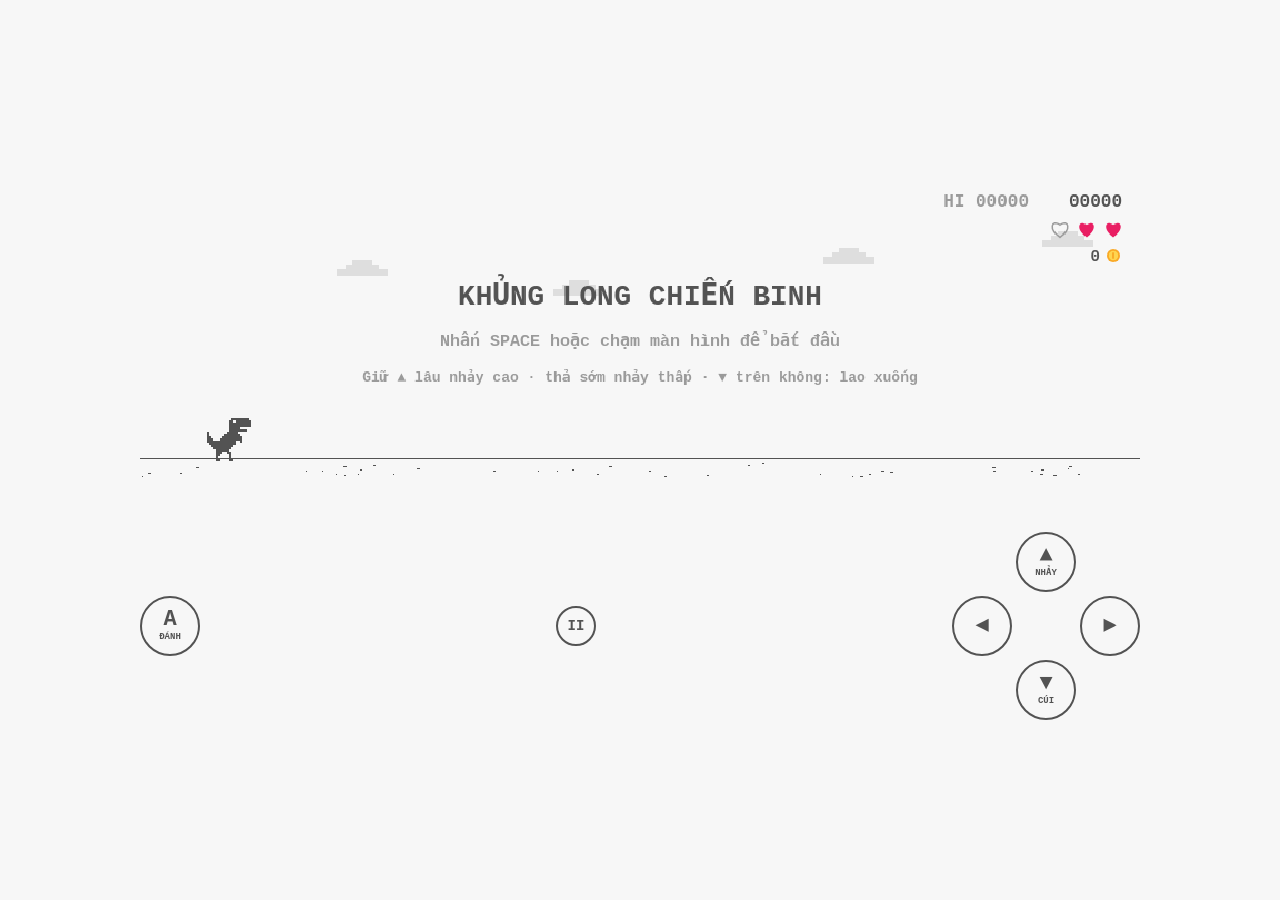
<file: index.html>
<!DOCTYPE html>
<html lang="vi">
<head>
<meta charset="UTF-8">
<meta name="viewport" content="width=device-width, initial-scale=1">
<title>Khủng Long Chiến Binh</title>
<style>
  :root { --bg: #f7f7f7; --fg: #535353; }
  html, body { margin: 0; height: 100%; }
  body {
    background: var(--bg); color: var(--fg);
    font-family: "Courier New", monospace;
    display: flex; flex-direction: column; align-items: center; justify-content: center;
    gap: 18px; padding: 16px; box-sizing: border-box;
    user-select: none; -webkit-user-select: none;
  }
  canvas {
    display: block; width: min(1000px, 100%); height: auto;
    image-rendering: pixelated; touch-action: manipulation; outline: none;
  }
  #pad { width: min(1000px, 100%); display: flex; justify-content: space-between; align-items: center; gap: 8px; }
  #pad .grp { display: flex; gap: 10px; align-items: center; }
  #pad button {
    width: 60px; height: 60px; border-radius: 50%; padding: 0;
    border: 2px solid var(--fg); background: transparent; color: var(--fg);
    font: bold 22px "Courier New", monospace; line-height: 1; cursor: pointer;
    display: flex; flex-direction: column; align-items: center; justify-content: center;
    touch-action: none; -webkit-tap-highlight-color: transparent;
  }
  #pad button small { font-size: 9px; margin-top: 2px; }
  #pad button.big { width: 76px; height: 76px; font-size: 26px; }
  #pad button.mini { width: 40px; height: 40px; font-size: 14px; }
  #pad button.on { background: var(--fg); color: var(--bg); }
  /* 4 nút hướng xếp hình dấu cộng */
  #pad .dpad { display: grid; grid-template-columns: repeat(3, auto); grid-template-rows: repeat(3, auto); gap: 4px; }
  #pad .dpad .up    { grid-area: 1 / 2; }
  #pad .dpad .left  { grid-area: 2 / 1; }
  #pad .dpad .right { grid-area: 2 / 3; }
  #pad .dpad .down  { grid-area: 3 / 2; }
  @media (max-width: 480px) {
    #pad .grp { gap: 6px; }
    #pad .dpad { gap: 2px; }
    #pad button { width: 50px; height: 50px; font-size: 18px; }
    #pad button.big { width: 62px; height: 62px; font-size: 22px; }
    #pad button.mini { width: 32px; height: 32px; font-size: 12px; }
  }
</style>
</head>
<body>
<canvas id="game" width="900" height="300" tabindex="0"></canvas>
<div id="pad">
  <div class="grp">
    <button data-key="KeyA" tabindex="-1" title="A: tấn công / mua">A<small>ĐÁNH</small></button>
  </div>
  <button data-key="KeyP" class="mini" tabindex="-1" title="P / Esc: tạm dừng">II</button>
  <div class="dpad">
    <button data-key="ArrowUp" class="up" tabindex="-1" title="Space / ↑: giữ lâu nhảy cao, thả sớm nhảy thấp">▲<small>NHẢY</small></button>
    <button data-key="ArrowLeft" class="left" tabindex="-1" title="← (lái máy bay / chọn)">◀</button>
    <button data-key="ArrowRight" class="right" tabindex="-1" title="→ (lái máy bay / chọn)">▶</button>
    <button data-key="ArrowDown" class="down" tabindex="-1" title="↓ / S: cúi, đang nhảy thì rơi nhanh">▼<small>CÚI</small></button>
  </div>
</div>

<script>
'use strict';

// ================== CẤU HÌNH ==================
const W = 900, H = 300, GROUND = 252, S = 2;
const BASE_SPEED = 380, MAX_SPEED = 1000, ACCEL = 0.1125;  // tốc độ tăng dần (đã giảm còn 1/4 so với ban đầu)
const GRAVITY = 2600, JUMP_V = 840;
const BULLET_SPEED = 950, BOMB_G = 1300;
const MAX_LIVES = 3;
const BOSS_GAP_MIN = 1500, BOSS_GAP_MAX = 2000; // cứ 1500–2000 điểm có 1 boss
const BOSS_TIME = 60;                            // giây trước khi boss bỏ chạy

// w = tần suất bình thường, bw = tần suất khi đánh boss
const ITEM_INFO = {
  sword:  { name: 'KIẾM',  hint: '[A]',      color: '#7e57c2', w: 3,   bw: 1.5 },
  gun:    { name: 'SÚNG',  hint: '[A]',      color: '#ff7043', w: 3,   bw: 3 },
  bomb:   { name: 'BOM',   hint: '[A]',      color: '#e53935', w: 2,   bw: 3 },
  laser:  { name: 'LASER', hint: '[A] giữ',  color: '#00bcd4', w: 1.2, bw: 2 },
  shield: { name: 'KHIÊN', hint: 'bất tử',   color: '#1e88e5', w: 2,   bw: 0.3 },
  boots:  { name: 'GIÀY',  hint: 'nhảy đôi', color: '#43a047', w: 2,   bw: 0.5 },
  jetpack:{ name: 'JETPACK', hint: 'giữ ↑ bay', color: '#f9a825', w: 1.5, bw: 0.6 },
  heart:  { name: 'MẠNG',  hint: '',         color: '#e91e63', w: 0.8, bw: 0.8, instant: true },
  plane:  { name: 'MÁY BAY', hint: '',       color: '#0288d1', w: 0,   bw: 0,   instant: true },   // chỉ xuất hiện khi gặp boss bay
};
const TIMED = Object.keys(ITEM_INFO).filter(k => !ITEM_INFO[k].instant);
const WEAPONS = ['sword', 'gun', 'bomb', 'laser'];   // chỉ cầm 1 vũ khí; khiên & giày dùng song song
// Điểm, máu và xu nhận được khi hạ từng loại quái
const MONSTERS = {
  cactus:   { pts: 20, hp: 2, coin: 1 },
  bird:     { pts: 50, hp: 1, coin: 2 },
  scorpion: { pts: 30, hp: 2, coin: 2 },
  slime:    { pts: 30, hp: 2, coin: 2 },
  goblin:   { pts: 30, hp: 1, coin: 2 },
  bat:      { pts: 40, hp: 1, coin: 2 },
  drone:    { pts: 40, hp: 1, coin: 1 },
  boar:     { pts: 40, hp: 3, coin: 3 },
  mole:     { pts: 40, hp: 2, coin: 3 },
  wasp:     { pts: 50, hp: 2, coin: 3 },
  golem:    { pts: 60, hp: 6, coin: 6 },
};
// Quái mở khoá dần theo điểm (giãn cách xa để quái mới ra chậm): [loại, điểm mở khoá, tần suất ban đầu, tần suất tăng thêm mỗi 1000 điểm, tên]
const MONSTER_TABLE = [
  ['cactus',   0,    5,   0,   'XƯƠNG RỒNG'],
  ['bird',     500,  2,   0.3, 'CHIM'],
  ['scorpion', 1000, 1.5, 0.3, 'BỌ CẠP'],
  ['slime',    1600, 1.5, 0.3, 'SLIME NHẢY'],
  ['goblin',   2200, 1.3, 0.3, 'YÊU TINH PHI ĐAO'],
  ['bat',      2900, 1.2, 0.3, 'DƠI'],
  ['boar',     3700, 1.2, 0.4, 'HEO RỪNG'],
  ['mole',     4600, 1.2, 0.4, 'GIUN CÁT'],
  ['wasp',     5600, 1.0, 0.4, 'ONG BẮP CÀY'],
  ['golem',    7000, 0.8, 0.4, 'NGƯỜI ĐÁ'],
  ['flock',    8500, 0.6, 0.3, 'ĐÀN CHIM'],
];
// Cửa hàng nâng cấp vũ khí: cứ mỗi 10.000 điểm dừng chân 1 lần
const SHOP_EVERY = 5000;
const UPG_MAX = 5, UPG_COST = [20, 40, 70, 110, 160];
const UPG_STATS = [['rate', 'TỈ LỆ RƠI'], ['dmg', 'SÁT THƯƠNG'], ['cd', 'ĐỘ TRỄ'], ['dur', 'THỜI GIAN']];
const WEAPON_DMG = { sword: 2, gun: 1, bomb: 4, laser: 8 };   // sát thương cơ bản lên quái (laser: mỗi giây)
const WEAPON_CD = { sword: 0.32, gun: 0.22, bomb: 0.9 };      // laser bắn liên tục nên không có độ trễ
const upgVal = (stat, lv) => stat === 'rate' ? 1 + 0.5 * lv : stat === 'dmg' ? 1 + 0.3 * lv : stat === 'cd' ? 1 - 0.12 * lv : 10 + 4 * lv;
const upgOf = (k, stat) => upgVal(stat, upg[k][stat]);
const canUpg = (k, stat) => !(k === 'laser' && stat === 'cd');
// Thời gian dùng: vũ khí 10 giây (nâng tối đa 30 giây), khiên / giày / jetpack cố định 10 giây
const itemDuration = k => WEAPONS.includes(k) ? upgOf(k, 'dur') : 10;

const canvas = document.getElementById('game');
const ctx = canvas.getContext('2d');
function resize() {
  const dpr = Math.min(window.devicePixelRatio || 1, 3);
  canvas.width = W * dpr; canvas.height = H * dpr;
  ctx.setTransform(dpr, 0, 0, dpr, 0, 0);
  ctx.imageSmoothingEnabled = false;
}
resize();
window.addEventListener('resize', resize);

// ================== SPRITE ==================
// '#' = thân, '.' = mắt (màu nền), các ký tự khác tô theo bảng màu
const DINO_BODY = [
  "           ########",
  "          ##.#######",
  "          ##########",
  "          ##########",
  "          #####",
  "          ########",
  "#        #####",
  "#       #######",
  "##     #########",
  "###   ##########",
  "#############  #",
  " ############",
  "  ##########",
  "   ########",
  "    ######",
];
const LEGS = {
  stand: ["    ###  ##", "    ##    #", "    #     #", "    ##    ##"],
  run1:  ["    ###  ##", "    ##    ##", "    #", "    ##"],
  run2:  ["    ###  ##", "     ##   #", "          #", "          ##"],
};
const DINO_DUCK = [
  "                  ########",
  "#      ############.######",
  "###  #####################",
  "##########################",
  "#####################  ###",
  " ##################",
  "  ############ ##",
  "   #########",
];
const DUCK_LEGS = {
  stand: ["    ##    #", "    #     #", "    ##    ##"],
  run1:  ["    ##    #", "    #     ##", "    ##"],
  run2:  ["    ##    #", "     #    #", "          ##"],
};
const BIRD_A = [
  "        #", "        ##", "        ###", "   ##   ####", "  ####  #####", " ##.##  ######",
  "###################", "    ##############", "      #########", "", "", "",
];
const BIRD_B = [
  "", "", "", "   ##", "  ####", " ##.##",
  "###################", "    ##############", "      #########", "        #####", "        ###", "        ##",
];
const SCORP_A = [
  "            ###",
  "           #   #",
  "               #",
  " ##           ##",
  "#  #  ####### #",
  " ##.###########",
  "  #############",
  "  # # # # # #",
];
const SCORP_B = SCORP_A.slice(0, 7).concat(["   # # # # # #"]);
const SLIME_A = [
  "     ####",
  "   ########",
  "  ##########",
  " ############",
  " #..##..#####",
  "##r.##r.######",
  "##############",
  "##############",
  " ############",
];
const BAT_A = [
  "#               #",
  "##     # #     ##",
  "###    ###    ###",
  "####  #r#r#  ####",
  " ###############",
  "  ####  #  ####",
  "        #",
  "",
];
const BAT_B = [
  "",
  "       # #",
  "       ###",
  "  ####r#r####",
  " ###############",
  "####   ###   ####",
  "###     #     ###",
  "##             ##",
];
const DRAGON_A = [
  "             w        w",
  "            ww       ww",
  "           www      www",
  "          wwww     wwww",
  "  ##     wwwww    wwwww",
  " ####   wwwwwwwwwwwwww",
  "##r###  #############",
  "########################   #",
  "yy##########yyyyy######## ##",
  " y ####  ##yyyyy############",
  "    ##     #############",
  "           ##    ##",
  "           #     #",
  "          ##    ##",
];
const DRAGON_B = [
  "", "", "", "",
  "  ##",
  " ####",
  "##r###  #############",
  "########################   #",
  "yy##########yyyyy######## ##",
  " y ####  ##yyyyy############",
  "    ##   wwwwwwwwwwwww",
  "          wwwww ##wwww",
  "           wwww #  www",
  "            www##   ww",
];
// Máy bay chiến đấu (khủng long ngồi trong buồng lái)
const JET = [
  "             kkkkk",
  "            kk.kkk",
  "  dd       cckkkkcc",
  "  ddd     cccccccccc",
  "  dddd   cccccccccccc",
  " ###########################",
  "d###rrrrrr####################yy",
  " ##############################y",
  "   ######dddddddd########",
  "          dddddddd",
  "           dddddd",
];
const JET_W = 33 * S, JET_H = JET.length * S;
const BOAR_BODY = [
  "         ## ##",
  "   ##############",
  "  ##.#############",
  "ww################",
  " w#################",
  "  #################",
  "   ###############",
];
const BOAR_A = BOAR_BODY.concat(["   ##   ##   ##  ##", "  ##    #   ##   #"]);
const BOAR_B = BOAR_BODY.concat(["    ## ##    ## ##", "    #   ##    #  ##"]);
const STAND_HB = [[11, 0, 9, 5], [2, 6, 13, 8], [4, 14, 7, 5]];
const DUCK_HB  = [[18, 0, 8, 3], [2, 1, 23, 6], [4, 8, 7, 3]];
const BIRD_HB  = [[1, 4, 17, 5]];

// ================== ÂM THANH ==================
let actx = null;
function ensureAudio() {
  if (!actx) { try { actx = new (window.AudioContext || window.webkitAudioContext)(); } catch (e) {} }
  if (actx && actx.state === 'suspended') actx.resume();
}
function tone(f1, f2, dur, type = 'square', vol = 0.05, delay = 0) {
  if (!actx) return;
  const t = actx.currentTime + delay;
  const o = actx.createOscillator(), g = actx.createGain();
  o.type = type;
  o.frequency.setValueAtTime(f1, t);
  if (f2 !== f1) o.frequency.exponentialRampToValueAtTime(f2, t + dur);
  g.gain.setValueAtTime(vol, t);
  g.gain.exponentialRampToValueAtTime(0.0001, t + dur);
  o.connect(g).connect(actx.destination);
  o.start(t); o.stop(t + dur + 0.02);
}
function noise(dur, vol = 0.1, freq = 1500) {
  if (!actx) return;
  const len = Math.floor(actx.sampleRate * dur);
  const buf = actx.createBuffer(1, len, actx.sampleRate);
  const d = buf.getChannelData(0);
  for (let i = 0; i < len; i++) d[i] = (Math.random() * 2 - 1) * (1 - i / len);
  const src = actx.createBufferSource(), f = actx.createBiquadFilter(), g = actx.createGain();
  src.buffer = buf; f.type = 'bandpass'; f.frequency.value = freq; g.gain.value = vol;
  src.connect(f).connect(g).connect(actx.destination);
  src.start();
}
const SFX = {
  jump:    () => tone(520, 780, 0.09, 'square', 0.035),
  double:  () => tone(700, 1200, 0.1, 'square', 0.035),
  point:   () => { tone(880, 880, 0.08, 'square', 0.035); tone(1320, 1320, 0.1, 'square', 0.035, 0.09); },
  die:     () => tone(320, 70, 0.4, 'sawtooth', 0.06),
  hurt:    () => { tone(420, 110, 0.25, 'square', 0.06); noise(0.15, 0.1, 600); },
  pickup:  () => [660, 880, 1100, 1320].forEach((f, i) => tone(f, f, 0.07, 'square', 0.035, i * 0.06)),
  heart:   () => [523, 659, 784, 1046].forEach((f, i) => tone(f, f, 0.1, 'triangle', 0.06, i * 0.08)),
  slash:   () => noise(0.12, 0.15, 2600),
  shoot:   () => tone(1300, 280, 0.08, 'square', 0.035),
  throw:   () => tone(420, 200, 0.12, 'triangle', 0.05),
  boom:    () => { noise(0.5, 0.3, 280); tone(160, 40, 0.4, 'sine', 0.15); },
  laser:   () => tone(1900, 1700, 0.08, 'sawtooth', 0.012),
  cut:     () => { noise(0.12, 0.12, 1200); tone(320, 140, 0.1, 'triangle', 0.05); },
  kill:    () => { noise(0.15, 0.12, 900); tone(700, 200, 0.14, 'triangle', 0.05); },
  block:   () => { tone(220, 660, 0.12, 'triangle', 0.08); noise(0.08, 0.08, 3000); },
  deflect: () => tone(1500, 2400, 0.07, 'square', 0.03),
  expire:  () => tone(500, 240, 0.18, 'triangle', 0.05),
  warn:    () => [0, 0.4, 0.8].forEach(d => tone(880, 440, 0.3, 'square', 0.045, d)),
  bosshit: () => tone(240, 160, 0.05, 'square', 0.03),
  bossdie: () => { noise(1.2, 0.3, 250); tone(300, 30, 1.2, 'sawtooth', 0.08); },
  spike:   () => tone(900, 500, 0.06, 'square', 0.025),
  fire:    () => noise(0.15, 0.07, 700),
  jet:     () => { noise(0.6, 0.12, 500); tone(200, 900, 0.6, 'sawtooth', 0.04); },
  roar:    () => { tone(140, 60, 0.6, 'sawtooth', 0.09); noise(0.5, 0.12, 300); },
  charge:  () => tone(300, 1400, 0.7, 'sine', 0.05),
  thrust:  () => noise(0.12, 0.05, 400),
  unlock:  () => [440, 660].forEach((f, i) => tone(f, f, 0.12, 'triangle', 0.04, i * 0.12)),
  beam:    () => { tone(1200, 400, 0.45, 'sawtooth', 0.05); noise(0.4, 0.1, 2000); },
};
function sfx(n) { try { SFX[n] && SFX[n](); } catch (e) {} }

// ================== TRẠNG THÁI ==================
let state = 'ready';            // ready | running | paused | shop | over
let speed, dist, bonus, time, lives;
let obstacles, items, bullets, bombs, shots, particles, texts, booms;
let effects, gapLeft, itemTimer, shakeT, overT, lastMilestone;
let boss, bossPending, bossNextAt, bossLevel, warnT, warnText, laserOn, laserSndT, bossHitSndT;
let jetMode = false, lastBossType = null, heartTimer = 0, effectsMax = {}, unlockIdx = 0, thrustSndT = 0;
let nightT = 0;
let coins = 0, upg = {}, shopNextAt = SHOP_EVERY, shopPending = false, shopStall = null;
let shopSel = { r: 0, c: 0 }, shopMsg = null, shopMsgT = 0, coinFx = [];
let hiScore = 0;
try { hiScore = parseInt(localStorage.getItem('dino_hi') || '0', 10) || 0; } catch (e) {}
const keys = { jump: false, down: false, left: false, right: false, attack: false };
const dino = {};

const clouds = Array.from({ length: 4 }, (_, i) => ({ x: 120 + i * 230 + Math.random() * 80, y: 40 + Math.random() * 70 }));
const pebbles = Array.from({ length: 40 }, () => ({ x: Math.random() * W, y: GROUND + 2 + Math.random() * 12, w: 1 + Math.floor(Math.random() * 3) }));
const stars = Array.from({ length: 30 }, () => ({ x: Math.random() * W, y: 15 + Math.random() * 150, s: Math.random() < 0.3 ? 2 : 1 }));

function rand(a, b) { return a + Math.random() * (b - a); }
function overlap(a, b) { return a.x < b.x + b.w && a.x + a.w > b.x && a.y < b.y + b.h && a.y + a.h > b.y; }
function circleRect(cx, cy, r, rc) {
  const nx = Math.max(rc.x, Math.min(cx, rc.x + rc.w)), ny = Math.max(rc.y, Math.min(cy, rc.y + rc.h));
  return (nx - cx) ** 2 + (ny - cy) ** 2 <= r * r;
}
// Đoạn thẳng cắt hình chữ nhật (Liang–Barsky), dùng cho laser
function segRect(L, r, pad = 3) {
  const dx = L.x1 - L.x0, dy = L.y1 - L.y0;
  const p = [-dx, dx, -dy, dy];
  const q = [L.x0 - (r.x - pad), (r.x + r.w + pad) - L.x0, L.y0 - (r.y - pad), (r.y + r.h + pad) - L.y0];
  let t0 = 0, t1 = 1;
  for (let i = 0; i < 4; i++) {
    if (p[i] === 0) { if (q[i] < 0) return false; continue; }
    const t = q[i] / p[i];
    if (p[i] < 0) { if (t > t1) return false; if (t > t0) t0 = t; }
    else { if (t < t0) return false; if (t < t1) t1 = t; }
  }
  return true;
}
function pickWeighted(entries) {
  const total = entries.reduce((s, e) => s + e[1], 0);
  let r = Math.random() * total;
  for (const [k, w] of entries) if ((r -= w) <= 0) return k;
  return entries[entries.length - 1][0];
}
const pts = () => dist / 40;
const score = () => Math.floor(pts()) + bonus;

function reset() {
  speed = BASE_SPEED; dist = 0; bonus = 0; time = 0; lives = 2;
  obstacles = []; items = []; bullets = []; bombs = []; shots = []; particles = []; texts = []; booms = [];
  effects = {}; effectsMax = {}; for (const k of TIMED) { effects[k] = 0; effectsMax[k] = 10; }
  unlockIdx = 1; thrustSndT = 0;
  coins = 0; upg = {}; for (const k of WEAPONS) upg[k] = { rate: 0, dmg: 0, cd: 0, dur: 0 };
  shopNextAt = SHOP_EVERY; shopPending = false; shopStall = null; coinFx = [];
  gapLeft = 650; itemTimer = rand(8, 25); heartTimer = rand(20, 45); shakeT = 0; overT = 0; lastMilestone = 0;
  boss = null; bossPending = false; bossNextAt = rand(BOSS_GAP_MIN, BOSS_GAP_MAX); bossLevel = 0; lastBossType = null; jetMode = false;
  warnT = 0; warnText = ''; laserOn = false; laserSndT = 0; bossHitSndT = 0;
  Object.assign(dino, { x: 60, y: 0, vy: 0, onGround: true, ducking: false, runT: 0, slashT: 0, slashCD: 0,
                        shootCD: 0, bombCD: 0, flashT: 0, invT: 0, doubleUsed: false, dead: false, thrust: false, slashId: 0 });
}

// ================== KHỦNG LONG ==================
function dinoSprite() {
  if (jetMode) {
    const top = Math.round(GROUND - dino.y - JET_H);
    return { rows: JET, top, h: JET_H, w: JET_W, duck: false, jet: true, hand: { x: dino.x + JET_W - 6, y: top + 14 } };
  }
  const duck = dino.ducking && !dino.dead;
  const set = duck ? DUCK_LEGS : LEGS;
  let legs = set.stand;
  if (!dino.dead && dino.onGround && state !== 'ready') legs = (Math.floor(dino.runT * 10) % 2) ? set.run1 : set.run2;
  const rows = (duck ? DINO_DUCK : DINO_BODY).concat(legs);
  const h = rows.length * S;
  const top = Math.round(GROUND - dino.y - h);
  const hand = duck ? { x: dino.x + 16 * S, y: top + 6 * S } : { x: dino.x + 15 * S, y: top + 10 * S };
  return { rows, top, h, duck, hand, w: (duck ? 26 : 20) * S };
}
function dinoRects() {
  const sp = dinoSprite();
  if (sp.jet) return [{ x: dino.x + 4, y: sp.top + 11, w: JET_W - 8, h: 9 }, { x: dino.x + 26, y: sp.top + 2, w: 14, h: 10 }];
  return (sp.duck ? DUCK_HB : STAND_HB).map(([x, y, w, h]) => ({ x: dino.x + x * S, y: sp.top + y * S, w: w * S, h: h * S }));
}
function dinoBox() { const sp = dinoSprite(); return { x: dino.x, y: sp.top, w: sp.w, h: sp.h }; }
function dinoCenter() { const r = dinoBox(); return { x: r.x + r.w / 2, y: r.y + r.h / 2 }; }

// Đang ở trên không mà ấn xuống: lao xuống ngay (kết hợp trọng lực ×2.5 khi giữ ▼)
function fastFall() {
  if (state !== 'running' || jetMode || dino.onGround || dino.dead) return;
  dino.vy = Math.min(dino.vy, -350);
}
function jump() {
  if (dino.dead || jetMode) return;
  if (dino.onGround) {
    dino.vy = JUMP_V; dino.onGround = false; dino.ducking = false; dino.doubleUsed = false;
    sfx('jump');
  } else if (effects.boots > 0 && !dino.doubleUsed) {
    dino.vy = JUMP_V * 0.9; dino.doubleUsed = true;
    burst(dino.x + 16, GROUND - dino.y, 10, [ITEM_INFO.boots.color, '#ffffff'], 0.5);
    sfx('double');
  }
}
function bossTarget() {
  if (!boss || boss.phase === 'dying' || boss.phase === 'leave' || boss.phase === 'prep') return null;
  const r = bossRect();
  return { x: r.x + r.w / 2, y: r.y + r.h / 2 };
}
function aimDir(ox, oy) {
  const t = bossTarget();
  if (t && t.x > ox + 40) { const dx = t.x - ox, dy = t.y - oy, l = Math.hypot(dx, dy); return { dx: dx / l, dy: dy / l }; }
  return { dx: 1, dy: 0 };
}
function trySlash() {
  if (effects.sword > 0 && dino.slashCD <= 0) { dino.slashT = 0.2; dino.slashCD = WEAPON_CD.sword * upgOf('sword', 'cd'); dino.slashId++; sfx('slash'); }
}
function tryShoot() {
  if (effects.gun > 0 && dino.shootCD <= 0) {
    const hand = dinoSprite().hand, ox = hand.x + 12, oy = hand.y - 2;
    const d = aimDir(ox, oy);
    bullets.push({ x: ox, y: oy, vx: d.dx * BULLET_SPEED, vy: d.dy * BULLET_SPEED, dmg: upgOf('gun', 'dmg') });
    dino.shootCD = WEAPON_CD.gun * upgOf('gun', 'cd'); dino.flashT = 0.06;
    sfx('shoot');
  }
}
function tryBomb() {
  if (effects.bomb > 0 && dino.bombCD <= 0) {
    const hand = dinoSprite().hand, ox = hand.x + 6, oy = hand.y - 4;
    let vx = 650, vy = -520;
    const t = bossTarget();
    if (t && t.x > ox + 60) { const T = 0.75; vx = (t.x - ox) / T; vy = (t.y - oy - 0.5 * BOMB_G * T * T) / T; }
    bombs.push({ x: ox, y: oy, vx, vy, t: 0 });
    dino.bombCD = WEAPON_CD.bomb * upgOf('bomb', 'cd');
    sfx('throw');
  }
}
// Một nút A dùng cho mọi vũ khí: vũ khí nào đang cầm thì dùng cái đó
function attack() { if (jetMode) jetFire(); else { trySlash(); tryShoot(); tryBomb(); } }
// Máy bay: súng máy đôi bắn thẳng + tên lửa tự dẫn vào boss
function jetFire() {
  const sp = dinoSprite();
  if (dino.shootCD <= 0) {
    const x = dino.x + JET_W, y = sp.top + 14;
    bullets.push({ x, y: y - 3, vx: 1100, vy: 0, dmg: 0.6 }, { x: x - 8, y: y + 3, vx: 1100, vy: 0, dmg: 0.6 });
    dino.shootCD = 0.1; dino.flashT = 0.04;
    sfx('shoot');
  }
  if (dino.bombCD <= 0 && bossTarget()) {
    bullets.push({ x: dino.x + 30, y: sp.top + 20, vx: 300, vy: 80, dmg: 6, missile: true, t: 0 });
    dino.bombCD = 1.0;
    sfx('throw');
  }
}
function laserLine() {
  const hand = dinoSprite().hand, x0 = hand.x + 14, y0 = hand.y - 3;
  const d = aimDir(x0, y0);
  return { x0, y0, x1: x0 + d.dx * 1100, y1: y0 + d.dy * 1100 };
}
function slashZone() {
  const sp = dinoSprite();
  return { x: dino.x + 26, y: sp.top - 30, w: 82, h: GROUND - sp.top + 34 };
}
function damage() {
  if (dino.invT > 0 || state !== 'running') return;
  if (lives > 1) {
    lives--; dino.invT = 1.6; shakeT = 0.3;
    sfx('hurt');
    addText(dino.x + 25, GROUND - 70, '-1 MẠNG', '#e91e63', 16);
    burst(dino.x + 20, GROUND - dino.y - 20, 12, ['#e91e63', 'fg'], 0.6);
  } else gameOver();
}

// ================== QUÁI & CHƯỚNG NGẠI ==================
function makeCactus(x, forceSmall) {
  const large = !forceSmall && Math.random() < 0.5;
  const count = 1 + Math.floor(Math.random() * (speed > 520 ? 3 : 2));
  const parts = [];
  let dx = 0, maxH = 0;
  for (let i = 0; i < count; i++) {
    const tw = large ? 10 : 6, span = large ? 7 : 5, aw = large ? 5 : 4;
    const h = Math.round(large ? rand(44, 52) : rand(30, 36));
    parts.push({ dx, tw, span, aw, h, hasL: Math.random() < 0.85, hasR: Math.random() < 0.85,
                 jl: rand(0.3, 0.5), jr: rand(0.25, 0.45), al: rand(0.25, 0.35), ar: rand(0.25, 0.35) });
    dx += tw + span * 2 - 2;
    maxH = Math.max(maxH, h);
  }
  return { type: 'cactus', x, y: GROUND - maxH, w: dx + 2, h: maxH, parts, extra: 0, t: 0 };
}
function makeBird(x) {
  const ys = [GROUND - 28, GROUND - 46, GROUND - 95];
  return { type: 'bird', x, y: ys[Math.floor(Math.random() * 3)], w: 19 * S, h: 12 * S, extra: 0, t: Math.random() };
}
function makeScorpion(x) { return { type: 'scorpion', x, y: GROUND - 16, w: 17 * S, h: 8 * S, extra: 110, t: 0 }; }
function makeSlime(x)    { return { type: 'slime', x, y: GROUND - 18, w: 14 * S, h: 9 * S, extra: 20, t: Math.random() * 2 }; }
function makeBat(x, baseY = GROUND - 62) { return { type: 'bat', x, y: baseY, baseY, w: 17 * S, h: 8 * S, extra: 60, t: Math.random() * 6 }; }
function makeBoar(x)  { return { type: 'boar', x, y: GROUND - 18, w: 19 * S, h: 9 * S, extra: 170, t: 0 }; }
function makeMole(x)  { return { type: 'mole', x, y: GROUND, w: 18, h: 0, extra: 0, t: 0, phase: Math.random() * 1.8, up: 0 }; }
function makeWasp(x)  { return { type: 'wasp', x, y: GROUND - 60, baseY: GROUND - 60, w: 24, h: 16, extra: 120, t: Math.random() * 6 }; }
function makeGolem(x) { return { type: 'golem', x, y: GROUND - 56, w: 30, h: 56, extra: 30, t: 0, hitT: 0 }; }
function makeGoblin(x) { return { type: 'goblin', x, y: GROUND - 30, w: 22, h: 30, extra: 30, t: 0, cd: rand(0.2, 0.6), wind: 0, throws: 0 }; }
function makeDrone(x, y) { return { type: 'drone', x, y, w: 20, h: 20, extra: 0, t: 0, vx: -80, vy: 0 }; }

function cactusRects(o) {
  const out = [];
  for (const p of o.parts) {
    const bx = o.x + p.dx, x0 = bx + p.span, top = GROUND - p.h;
    out.push({ x: x0 + 1, y: top + 1, w: p.tw - 2, h: p.h });
    const arms = [];
    if (p.hasL) arms.push(top + p.h * p.jl - p.h * p.al);
    if (p.hasR) arms.push(top + p.h * p.jr - p.h * p.ar);
    if (arms.length) {
      const at = Math.min(...arms) + 2;
      const ab = Math.max(top + p.h * p.jl, top + p.h * p.jr) + p.aw;
      out.push({ x: bx + 2, y: at, w: p.tw + p.span * 2 - 4, h: ab - at });
    }
  }
  return out;
}
function obstacleRects(o) {
  switch (o.type) {
    case 'cactus':   return cactusRects(o);
    case 'bird':     return BIRD_HB.map(([x, y, w, h]) => ({ x: o.x + x * S, y: o.y + y * S, w: w * S, h: h * S }));
    case 'scorpion': return [{ x: o.x + 2, y: o.y + 6, w: o.w - 6, h: o.h - 6 }];
    case 'slime':    return [{ x: o.x + 3, y: o.y + 3, w: o.w - 6, h: o.h - 4 }];
    case 'bat':      return [{ x: o.x + 4, y: o.y + 4, w: o.w - 8, h: o.h - 8 }];
    case 'drone':    return [{ x: o.x + 3, y: o.y + 3, w: o.w - 6, h: o.h - 6 }];
    case 'boar':     return [{ x: o.x + 3, y: o.y + 4, w: o.w - 6, h: o.h - 4 }];
    case 'mole':     return o.h < 6 ? [] : [{ x: o.x + 3, y: o.y + 2, w: o.w - 6, h: o.h - 2 }];
    case 'wasp':     return [{ x: o.x + 3, y: o.y + 3, w: o.w - 6, h: o.h - 6 }];
    case 'golem':    return [{ x: o.x + 3, y: o.y + 4, w: o.w - 6, h: o.h - 4 }];
    case 'goblin':   return [{ x: o.x + 3, y: o.y + 3, w: o.w - 6, h: o.h - 3 }];
  }
  return [];
}
const fullRect = o => ({ x: o.x, y: o.y, w: o.w, h: o.h });

function monsterPool() {
  const p = score(), pool = [];
  for (const [type, unlock, base, grow] of MONSTER_TABLE)
    if (p >= unlock) pool.push([type, Math.min(base * 3, base + grow * (p - unlock) / 1000)]);
  return pool;
}
function spawnObstacle() {
  let type = pickWeighted(monsterPool());
  const lastO = obstacles[obstacles.length - 1];
  const fast = type === 'scorpion' || type === 'boar';
  if (fast && lastO && W - (lastO.x + lastO.w) < 450) type = 'cactus';  // quái chạy nhanh, tránh dồn sát
  if (type === 'flock') {                                                // đàn 3 chim nối đuôi
    for (let i = 0; i < 3; i++) obstacles.push(makeBird(W + 10 + i * rand(210, 260)));
    gapLeft += 520;
    return;
  }
  const make = { cactus: makeCactus, bird: makeBird, scorpion: makeScorpion, slime: makeSlime, bat: makeBat,
                 boar: makeBoar, mole: makeMole, wasp: makeWasp, golem: makeGolem, goblin: makeGoblin }[type];
  obstacles.push(make(W + 10));
  if (type === 'scorpion') gapLeft += 150;
  if (type === 'boar') gapLeft += 220;
}

// ================== VẬT PHẨM ==================
// Khoảng cách giữa 2 lần rơi đồ: ngẫu nhiên thật sự — đôi khi rơi sát nhau, đôi khi rất lâu
function itemDelay(mode) {
  const close = Math.random() < 0.3;
  if (mode === 'boss') return close ? rand(2, 4) : rand(6, 12);
  if (mode === 'jet') return close ? rand(5, 8) : rand(12, 20);
  return close ? rand(3, 10) : rand(18, 50);
}
function canSpawnItem() { return !obstacles.some(o => o.x + o.w > W - 170); }
function spawnItem(mode) {
  let kind;
  let y = Math.random() < 0.5 ? GROUND - 95 : GROUND - 20;
  if (mode === 'first') kind = pickWeighted(['gun', 'laser', 'bomb'].map(k => [k, upgOf(k, 'rate')]));
  else if (mode === 'jet') {                     // đang lái máy bay: chỉ rơi khiên / mạng, ở độ cao bất kỳ
    kind = pickWeighted([['none', 1], ['shield', 0.3]].concat(lives < MAX_LIVES ? [['heart', 0.7]] : []));
    if (kind === 'none') return;                 // nhiều lượt không rơi gì để boss bay không quá dễ
    y = rand(60, GROUND - 40);
  } else {
    const entries = [];
    for (const k in ITEM_INFO) {
      const info = ITEM_INFO[k];
      let w = mode === 'boss' ? info.bw : info.w;
      if (WEAPONS.includes(k)) w *= upgOf(k, 'rate');
      if (k === 'heart' && lives >= MAX_LIVES) w = 0;
      if (w > 0) entries.push([k, w]);
    }
    kind = pickWeighted(entries);
  }
  items.push({ kind, x: W + 30, y, t: Math.random() * 6 });
  gapLeft = Math.max(gapLeft, 230);
}
function collectItem(it, iy) {
  const info = ITEM_INFO[it.kind];
  it.dead = true;
  burst(it.x, iy, 14, [info.color, '#ffffff'], 0.6);
  if (it.kind === 'plane') {
    enterJet();
  } else if (it.kind === 'heart') {
    lives = Math.min(MAX_LIVES, lives + 1);
    sfx('heart');
    addText(it.x, iy - 24, '+1 MẠNG', info.color);
  } else {
    // Chỉ cầm 1 vũ khí: nhặt vũ khí mới thì mất vũ khí cũ. Khiên và giày nhảy đôi dùng song song được.
    if (WEAPONS.includes(it.kind)) for (const k of WEAPONS) effects[k] = 0;
    const dur = itemDuration(it.kind);
    effects[it.kind] = dur; effectsMax[it.kind] = dur;
    sfx('pickup');
    addText(it.x, iy - 24, info.name + ' ' + Math.round(dur) + 's', info.color);
  }
}

// ================== BOSS ==================
// Boss xuất hiện ngẫu nhiên (không lặp lại boss vừa đánh), sức mạnh tăng theo cấp độ. Gặp boss bay cao (high) → được lái máy bay chiến đấu.
const BOSS_DEF = {
  cactus: { name: 'VUA XƯƠNG RỒNG',    kind: 'ground', w: 84,     h: 130,    homeX: 775, hp: 50 },
  eagle:  { name: 'ĐẠI BÀNG KHỔNG LỒ', kind: 'low',    w: 19 * 5, h: 12 * 5, homeX: 700, hp: 70 },
  trex:   { name: 'BẠO CHÚA T-REX',    kind: 'ground', w: 20 * 4, h: 19 * 4, homeX: 770, hp: 100 },
  dragon: { name: 'RỒNG LỬA',          kind: 'high',   w: 28 * 5, h: 14 * 5, homeX: 690, hp: 220 },
  ufo:    { name: 'ĐĨA BAY NGOÀI HÀNH TINH', kind: 'high', w: 112, h: 52,   homeX: 700, hp: 280 },
  mammoth:{ name: 'VOI MA MÚT',        kind: 'ground', w: 120,    h: 88,     homeX: 740, hp: 120 },
  brachio:{ name: 'KHỦNG LONG CỔ DÀI', kind: 'ground', w: 140,    h: 150,    homeX: 730, hp: 130 },
};
const brachioHead = b => ({ x: b.x + 6, y: b.y + 18 + Math.sin(b.t * 2) * 4 });
const BOSS_TYPES = Object.keys(BOSS_DEF);
const nextBossGap = () => rand(BOSS_GAP_MIN, BOSS_GAP_MAX);

function startBoss() {
  const choices = BOSS_TYPES.filter(t => t !== lastBossType);
  const type = choices[Math.floor(Math.random() * choices.length)];
  lastBossType = type;
  bossLevel++;
  const d = BOSS_DEF[type];
  const hp = Math.round(d.hp * (1 + 0.2 * (bossLevel - 1)));
  boss = { type, name: d.name, kind: d.kind, w: d.w, h: d.h, homeX: d.homeX, x: W + 30,
           y: d.kind === 'ground' ? GROUND - d.h : (d.kind === 'low' ? 75 : 90),
           hp, maxHp: hp, t: 0, atkT: 2.2, phase: 'enter', hitT: 0, timeLeft: BOSS_TIME, queue: [], level: bossLevel,
           dieT: 0, fxT: 0, firstItem: true, charge: null,
           power: Math.min(1.8, 1 + 0.08 * (bossLevel - 1)) };      // hệ số mạnh dần theo cấp
  warnT = 2.8; warnText = '⚠ BOSS: ' + d.name + ' ⚠';
  sfx('warn');
  itemTimer = 2.5;
  if (d.kind === 'high') { boss.phase = 'prep'; boss.prepT = 3; spawnPlane(); }   // 3 giây chuẩn bị, nhặt máy bay
}
function spawnPlane() { items.push({ kind: 'plane', x: W + 40, y: GROUND - JET_H / 2, t: 0 }); }
function enterJet() {
  jetMode = true;
  dino.invT = 2; dino.ducking = false; dino.onGround = false; dino.vy = 0; dino.y = Math.max(dino.y, 0);
  for (const k of WEAPONS) effects[k] = 0;
  laserOn = false;
  burst(dino.x + 30, GROUND - dino.y - 15, 24, ['#4fc3f7', '#ffffff', '#78909c'], 0.8);
  addText(dino.x + 40, GROUND - dino.y - 40, 'LÊN MÁY BAY!', '#0288d1', 16);
  sfx('jet');
}
function exitJet() {
  if (!jetMode) return;
  jetMode = false; dino.vy = 0; dino.onGround = dino.y <= 0;
}
function bossRect() { const b = boss; return { x: b.x + 8, y: b.y + 8, w: b.w - 16, h: b.h - 16 }; }
function hurtBoss(d) {
  if (!boss || (boss.phase !== 'fight' && boss.phase !== 'enter')) return;
  boss.hp -= d; boss.hitT = 0.08;
  if (bossHitSndT <= 0) { sfx('bosshit'); bossHitSndT = 0.08; }
  if (boss.hp <= 0) {
    boss.hp = 0; boss.phase = 'dying'; boss.dieT = 1.4; boss.queue = []; boss.charge = null;
    shots = []; shakeT = 0.5;
    sfx('bossdie');
  }
}
function endBoss(win) {
  if (win) {
    const p = 500 * boss.level, c = 25 * boss.level;
    bonus += p; coins += c;
    coinBurst(boss.x + boss.w / 2, boss.y + boss.h / 2, 8);
    addText(W / 2, 110, 'HẠ BOSS! +' + p + '  +' + c + ' XU', '#ffb300', 22);
    const kind = lives < MAX_LIVES ? 'heart' : pickWeighted(TIMED.map(k => [k, 1]));
    items.push({ kind, x: Math.min(W - 40, boss.x + boss.w / 2), y: GROUND - 20, t: 0 });
  }
  boss = null;
  exitJet();
  bossNextAt = score() + nextBossGap();
  gapLeft = 500;
  itemTimer = itemDelay('normal');
}
function schedule(delay, fn) { boss.queue.push({ d: delay, fn }); }
function enemyShot(kind, x, y, vx, vy, extra) {
  shots.push(Object.assign({ kind, x, y, vx, vy, g: 0, w: 12, h: 12, t: 0 }, extra || {}));
}
function aimShot(kind, x, y, tx, ty, spd, extra) {
  const dx = tx - x, dy = ty - y, l = Math.hypot(dx, dy) || 1;
  enemyShot(kind, x, y, dx / l * spd, dy / l * spd, extra);
}
function bossAttack(b) {
  const r = Math.random(), pw = b.power, lv = b.level;
  if (b.type === 'cactus') {
    if (r < 0.5) {                                           // gai bay thấp (nhảy) / cao (cúi)
      const n = 1 + Math.floor(Math.random() * (2 + Math.min(3, lv / 3)));
      for (let i = 0; i < n; i++) schedule(i * 0.45 / pw, () => {
        const low = Math.random() < 0.55;
        enemyShot('spike', boss.x + 8, low ? GROUND - 10 : GROUND - 31, -(speed + 260 * pw), 0, { w: 18, h: 6 });
        sfx('spike');
      });
    } else if (r < 0.82) {                                   // quả cầu gai lăn
      for (let i = 0; i < 2 + (lv >= 6 ? 1 : 0); i++) schedule(i * 0.75, () => {
        enemyShot('ball', boss.x + 8, GROUND - 10, 0, 0, { w: 20, h: 20, rolling: true, rollV: speed + 140 * pw });
      });
    } else {                                                 // mọc xương rồng con
      obstacles.push(makeCactus(W + 10, true), makeCactus(W + 330, true));
    }
  } else if (b.type === 'eagle') {
    if (r < 0.45) {                                          // 3 lông vũ nhắm vào khủng long
      const mx = b.x + 8, my = b.y + 34;
      const base = Math.atan2(GROUND - 20 - my, dino.x + 20 - mx);
      for (const a of [-0.16, 0, 0.16]) enemyShot('feather', mx, my, Math.cos(base + a) * 430 * pw, Math.sin(base + a) * 430 * pw, { w: 12, h: 6 });
      sfx('spike');
    } else if (r < 0.78) {                                   // thả trứng lăn
      for (let i = 0; i < 3 + Math.floor(lv / 5); i++) schedule(i * 0.35, () => {
        enemyShot('egg', boss.x + 45, boss.y + 50, -rand(200, 320) * pw, -100, { g: 900, w: 14, h: 16, rolls: true });
      });
    } else {                                                 // gọi chim con
      obstacles.push(makeBird(W + 10), makeBird(W + 260));
    }
  } else if (b.type === 'trex') {
    if (r < 0.35) {                                          // dậm chân → sóng xung kích chạy trên mặt đất (nhảy qua)
      const n = 1 + (lv >= 6 ? 1 : 0);
      for (let i = 0; i < n; i++) schedule(i * 0.6, () => {
        enemyShot('wave', boss.x, GROUND - 8, 0, 0, { w: 26, h: 16, rolling: true, rollV: speed + 220 * boss.power });
        shakeT = Math.max(shakeT, 0.2); sfx('boom');
      });
    } else if (r < 0.65) {                                   // ném đá vòng cung, rơi xuống lăn
      for (let i = 0; i < 2 + (lv >= 6 ? 1 : 0); i++) schedule(i * 0.4, () => {
        enemyShot('rock', boss.x + 10, boss.y + 20, -rand(250, 380) * boss.power, -rand(200, 350), { g: 900, w: 18, h: 18, rolls: true });
      });
    } else {                                                 // gầm lên rồi húc thẳng (nhảy qua đầu nó)
      b.charge = { phase: 'wind', t: 0.85 / Math.sqrt(pw), hit: false };
      addText(b.x + b.w / 2, b.y - 12, '!!', '#e53935', 26);
      sfx('roar');
    }
  } else if (b.type === 'dragon') {
    const mx = b.x + 8, my = b.y + 42, c = dinoCenter();
    if (r < 0.4) {                                           // loạt cầu lửa toả quạt
      const n = 3 + (lv >= 6 ? 2 : 0), base = Math.atan2(c.y - my, c.x - mx);
      for (let i = 0; i < n; i++) {
        const a = base + (i - (n - 1) / 2) * 0.2;
        enemyShot('fire', mx, my, Math.cos(a) * 300 * pw, Math.sin(a) * 300 * pw, { w: 14, h: 14 });
      }
      sfx('fire');
    } else if (r < 0.75) {                                   // phun lửa liên tục bám theo máy bay
      for (let i = 0; i < 6; i++) schedule(i * 0.12, () => {
        const c2 = dinoCenter();
        aimShot('fire', boss.x + 8, boss.y + 42, c2.x, c2.y, 380 * boss.power, { w: 14, h: 14 });
        sfx('fire');
      });
    } else {                                                 // gọi đàn dơi
      for (let i = 0; i < 2 + (lv >= 8 ? 1 : 0); i++) obstacles.push(makeBat(W + 10 + i * 160, rand(60, GROUND - 60)));
    }
  } else if (b.type === 'ufo') {
    const cx = b.x + b.w / 2, cy = b.y + 30;
    if (r < 0.35) {                                          // vòng đạn toả tròn
      const n = 10 + Math.min(8, lv), off = Math.random() * Math.PI * 2;
      for (let i = 0; i < n; i++) {
        const a = off + i * Math.PI * 2 / n;
        enemyShot('orb', cx, cy, Math.cos(a) * 210 * pw, Math.sin(a) * 210 * pw, { w: 10, h: 10 });
      }
      sfx('spike');
    } else if (r < 0.7) {                                    // tia laser quét ngang: báo trước rồi bắn (né lên/xuống)
      const ys = [dinoCenter().y];
      if (lv >= 7) ys.push(ys[0] + (ys[0] > 140 ? -80 : 80));
      for (const y of ys) shots.push({ kind: 'beam', x: 0, x1: b.x + 20, y, vx: 0, vy: 0, g: 0, w: 0, h: 12, t: 0,
                                      warn: 0.9 / Math.sqrt(pw), dur: 0.5, solid: true });
      sfx('charge');
    } else {                                                 // thả drone đuổi theo
      for (let i = 0; i < 2 + (lv >= 8 ? 1 : 0); i++) obstacles.push(makeDrone(b.x + 20 + i * 30, b.y + 35));
    }
  } else if (b.type === 'mammoth') {
    if (r < 0.4) {                                           // vòi phun cầu tuyết vòng cung, rơi xuống lăn
      for (let i = 0; i < 2 + (lv >= 6 ? 1 : 0); i++) schedule(i * 0.45, () => {
        enemyShot('snow', boss.x + 6, boss.y + 70, -rand(260, 400) * boss.power, -rand(250, 420), { g: 900, w: 16, h: 16, rolls: true });
        sfx('throw');
      });
    } else if (r < 0.75) {                                   // dậm chân → băng nhọn rơi cắm xuống đất phía trước (nhảy qua)
      shakeT = Math.max(shakeT, 0.25); sfx('boom');
      for (let i = 0; i < 2 + (lv >= 5 ? 1 : 0); i++) schedule(0.3 + i * 0.55 / pw, () => {
        enemyShot('icicle', rand(380, 620), -20, 0, 0, { g: 1400, w: 10, h: 22, rolls: true, rollV: speed });
      });
    } else {                                                 // gầm lên rồi lăn quả cầu tuyết khổng lồ (nhảy qua)
      addText(b.x + 30, b.y - 12, '!!', '#e53935', 26);
      sfx('roar');
      schedule(0.6 / Math.sqrt(pw), () => enemyShot('bigsnow', boss.x, GROUND - 17, 0, 0, { w: 34, h: 34, rolling: true, rollV: speed + 160 * boss.power }));
    }
  } else if (b.type === 'brachio') {
    if (r < 0.35) {                                          // phun axit nhắm thẳng vào khủng long
      for (let i = 0; i < 3 + (lv >= 6 ? 1 : 0); i++) schedule(i * 0.45 / pw, () => {
        const h = brachioHead(boss), c = dinoCenter();
        aimShot('acid', h.x, h.y, c.x, c.y, 360 * boss.power, { w: 12, h: 12 });
        sfx('spike');
      });
    } else if (r < 0.7) {                                    // rung cây: lá bay thấp (nhảy) / cao (cúi)
      for (let i = 0; i < 3 + Math.min(3, Math.floor(lv / 3)); i++) schedule(i * 0.5 / pw, () => {
        const low = Math.random() < 0.5;
        enemyShot('leaf', boss.x + 30, low ? GROUND - 10 : GROUND - 31, -(speed + 240 * boss.power), 0, { w: 18, h: 8 });
      });
    } else {                                                 // dậm chân: 2 sóng xung kích (nhảy qua)
      for (let i = 0; i < 2; i++) schedule(i * 0.7, () => {
        enemyShot('wave', boss.x + 40, GROUND - 8, 0, 0, { w: 26, h: 16, rolling: true, rollV: speed + 200 * boss.power });
        shakeT = Math.max(shakeT, 0.25); sfx('boom');
      });
    }
  }
}
function updateBoss(dt) {
  const b = boss;
  b.t += dt; b.hitT -= dt;
  const flyer = b.kind !== 'ground';
  if (b.phase === 'prep') {                                 // chờ chuẩn bị + lên máy bay rồi boss mới vào
    b.prepT -= dt;
    if (!jetMode && !items.some(it => it.kind === 'plane' && !it.dead)) spawnPlane();   // lỡ nhảy qua thì máy bay khác tới
    if (b.prepT <= 0 && jetMode) b.phase = 'enter';
  } else if (b.phase === 'enter') {
    b.x -= 220 * dt;
    if (b.x <= b.homeX) { b.x = b.homeX; b.phase = 'fight'; b.t = 0; }
  } else if (b.phase === 'fight') {
    b.timeLeft -= dt;
    if (b.type === 'eagle')  { b.x = b.homeX + Math.sin(b.t * 0.7) * 60; b.y = 75 + Math.sin(b.t * 1.6) * 30; }
    if (b.type === 'dragon') { b.x = b.homeX + Math.sin(b.t * 0.5) * 60; b.y = 90 + Math.sin(b.t * 1.1) * 60; }
    if (b.type === 'ufo')    { b.x = b.homeX + Math.sin(b.t * 0.6) * 80; b.y = 90 + Math.sin(b.t * 1.3) * 45; }
    if (b.charge) {                                          // T-Rex húc
      const c = b.charge;
      if (c.phase === 'wind') { c.t -= dt; b.x = b.homeX + Math.sin(b.t * 70) * 2; if (c.t <= 0) c.phase = 'dash'; }
      else if (c.phase === 'dash') {
        b.x -= Math.min(900, 650 + 30 * b.level) * dt;
        if (b.x < -b.w - 20) { b.x = W + 20; c.phase = 'return'; }
      } else if (c.phase === 'return') {
        b.x -= 220 * dt;
        if (b.x <= b.homeX) { b.x = b.homeX; b.charge = null; b.atkT = 1; }
      }
    } else {
      for (const q of b.queue) { q.d -= dt; if (q.d <= 0 && !q.done) { q.done = true; q.fn(); } }
      b.queue = b.queue.filter(q => !q.done);
      b.atkT -= dt;
      if (b.atkT <= 0 && b.queue.length === 0) {
        bossAttack(b);
        b.atkT = 1.9 * Math.max(0.5, 1 - 0.06 * (b.level - 1)) * (0.6 + 0.4 * b.hp / b.maxHp);
      }
    }
    if (b.timeLeft <= 0 && !b.charge) { b.phase = 'leave'; b.queue = []; addText(W / 2, 110, 'BOSS BỎ CHẠY!', 'dim', 20); }
  } else if (b.phase === 'leave') {
    b.x += 260 * dt; if (flyer) b.y -= 60 * dt;
    if (b.x > W + 60) endBoss(false);
  } else if (b.phase === 'dying') {
    b.dieT -= dt; b.fxT -= dt;
    if (flyer) b.y += 50 * dt;
    if (b.fxT <= 0) {
      b.fxT = 0.1;
      const ex = b.x + Math.random() * b.w, ey = b.y + Math.random() * b.h;
      booms.push({ x: ex, y: ey, r: 30, life: 0.3, max: 0.3 });
      burst(ex, ey, 8, ['#ffca28', '#ff7043', 'fg'], 0.8);
    }
    if (b.dieT <= 0) endBoss(true);
  }
}

// ================== HIỆU ỨNG ==================
function burst(x, y, n, colors, power = 1) {
  for (let i = 0; i < n; i++) {
    const a = Math.random() * Math.PI * 2, v = rand(80, 320) * power;
    particles.push({ x, y, vx: Math.cos(a) * v + 60, vy: Math.sin(a) * v - 120, life: rand(0.4, 0.9),
                     size: Math.random() < 0.5 ? 2 : 4, color: colors[i % colors.length] });
  }
}
function addText(x, y, text, color, size = 14) { texts.push({ x, y, text, color, size, life: 1.1 }); }
function coinBurst(x, y, n) {
  for (let i = 0; i < Math.min(n, 8); i++) coinFx.push({ x0: x + rand(-10, 10), y0: y + rand(-10, 10), t: -i * 0.06 });
}
// Gây sát thương lên quái (mỗi loại có lượng máu riêng); khiên húc là chết ngay
function hitObstacle(o, how, dmg) {
  if (o.dead) return;
  if (how !== 'shield') {
    if (o.hp == null) o.hp = o.maxHp = MONSTERS[o.type].hp;
    o.hp -= dmg; o.hitT = 0.1;
    if (o.hp > 0.001) {
      if (how !== 'laser') { burst(o.x + o.w / 2, o.y + o.h / 2, 6, [ITEM_INFO[how].color, 'fg'], 0.5); sfx('bosshit'); }
      return;
    }
  }
  o.dead = true;
  const cx = o.x + o.w / 2, cy = o.y + o.h / 2;
  const p = how === 'shield' ? 10 : MONSTERS[o.type].pts, c = MONSTERS[o.type].coin;
  bonus += p; coins += c;
  coinBurst(cx, cy, c);
  const c2 = { cactus: '#66bb6a', slime: '#9ccc65', golem: '#9e9e9e', mole: '#a1887f', boar: '#8d6e63', wasp: '#fdd835' }[o.type] || '#ffca28';
  burst(cx, cy, 20, ['fg', c2, ITEM_INFO[how].color]);
  addText(cx, cy - 28, '+' + p, ITEM_INFO[how].color);
  if (how === 'shield') { sfx('block'); shakeT = Math.max(shakeT, 0.2); }
  else if (how !== 'bomb') sfx(o.type === 'cactus' ? 'cut' : 'kill');
}
function explode(x, y) {
  const R = 85;
  booms.push({ x, y, r: R, life: 0.35, max: 0.35 });
  burst(x, y, 30, ['#ffca28', '#ff7043', '#e53935', 'fg'], 1.2);
  shakeT = Math.max(shakeT, 0.25);
  sfx('boom');
  for (const o of obstacles) if (!o.dead && circleRect(x, y, R, fullRect(o))) hitObstacle(o, 'bomb', WEAPON_DMG.bomb * upgOf('bomb', 'dmg'));
  for (const s of shots) if (!s.solid && circleRect(x, y, R, shotRect(s))) s.dead = true;
  if (boss && circleRect(x, y, R, bossRect())) hurtBoss(6 * upgOf('bomb', 'dmg'));
}
function shotRect(s) {
  if (s.kind === 'beam') return s.t >= s.warn ? { x: 0, y: s.y - 6, w: s.x1, h: 12 } : { x: -999, y: -999, w: 0, h: 0 };
  return { x: s.x - s.w / 2, y: s.y - s.h / 2, w: s.w, h: s.h };
}
function gameOver() {
  state = 'over'; overT = 0; dino.dead = true; shakeT = 0.3; laserOn = false;
  sfx('die');
  const s = score();
  if (s > hiScore) { hiScore = s; try { localStorage.setItem('dino_hi', String(s)); } catch (e) {} }
}

// ================== CẬP NHẬT ==================
function update(dt) {
  time += dt;
  speed = Math.min(MAX_SPEED, BASE_SPEED + pts() * ACCEL);
  const move = speed * dt;
  dist += move;
  const m = Math.floor(pts() / 100);
  if (m > lastMilestone) { lastMilestone = m; sfx('point'); }
  warnT = Math.max(0, warnT - dt);
  bossHitSndT -= dt;

  // Đếm ngược vật phẩm
  for (const k of TIMED) {
    if (effects[k] > 0) {
      effects[k] -= dt;
      if (effects[k] <= 0) { effects[k] = 0; sfx('expire'); addText(dino.x + 30, GROUND - 75, 'Hết ' + ITEM_INFO[k].name.toLowerCase(), 'dim'); }
    }
  }

  // Di chuyển: máy bay lái tự do, khủng long thì nhảy/cúi
  if (jetMode) {
    const v = 340;
    if (keys.jump) dino.y += v * dt;
    if (keys.down) dino.y -= v * dt;
    if (keys.left) dino.x -= v * dt;
    if (keys.right) dino.x += v * dt;
    dino.y = Math.max(0, Math.min(GROUND - JET_H - 30, dino.y));
    dino.x = Math.max(10, Math.min(460, dino.x));
    dino.ducking = false;
  } else {
    const jp = effects.jetpack > 0;
    dino.thrust = jp && keys.jump;                          // jetpack: giữ ↑ / Space để phụt lửa bay lên
    dino.ducking = dino.onGround && keys.down && !dino.thrust;
    if (dino.thrust) {
      dino.onGround = false;
      dino.vy += 4600 * dt;
      thrustSndT -= dt;
      if (thrustSndT <= 0) { sfx('thrust'); thrustSndT = 0.12; }
      if (Math.random() < 0.7) particles.push({ x: dino.x + 2 + rand(0, 6), y: GROUND - dino.y - 8, vx: rand(-60, -20), vy: rand(80, 200), life: 0.3, size: 3, color: Math.random() < 0.5 ? '#ff9800' : '#ffeb3b' });
    }
    if (!dino.onGround) {
      let g = GRAVITY;
      if (jp) { if (!dino.thrust) g *= 0.6; }
      else if (dino.vy > 0 && !keys.jump) g *= 2.2;
      if (keys.down) g *= 2.5;
      dino.vy -= g * dt;
      if (jp) dino.vy = Math.min(dino.vy, 420);
      dino.y += dino.vy * dt;
      if (dino.y > GROUND - 90) { dino.y = GROUND - 90; dino.vy = Math.min(0, dino.vy); }
      if (dino.y <= 0) { dino.y = 0; dino.vy = 0; dino.onGround = true; }
    }
    if (dino.x !== 60) dino.x += Math.sign(60 - dino.x) * Math.min(Math.abs(60 - dino.x), 200 * dt);
  }
  dino.runT += dt;
  dino.slashT = Math.max(0, dino.slashT - dt);
  dino.slashCD -= dt; dino.shootCD -= dt; dino.bombCD -= dt; dino.flashT -= dt; dino.invT -= dt;
  if (keys.attack) attack();
  laserOn = !jetMode && keys.attack && effects.laser > 0;
  laserSndT -= dt;
  if (laserOn && laserSndT <= 0) { sfx('laser'); laserSndT = 0.09; }

  // Thông báo quái mới mở khoá
  if (unlockIdx < MONSTER_TABLE.length && score() >= MONSTER_TABLE[unlockIdx][1]) {
    addText(W / 2, 95, 'QUÁI MỚI: ' + MONSTER_TABLE[unlockIdx][4], '#e53935', 16);
    sfx('unlock');
    unlockIdx++;
  }

  // Boss
  const shopBusy = () => shopPending || (shopStall && !shopStall.visited);
  if (!boss && !bossPending && !shopBusy() && score() >= bossNextAt) bossPending = true;
  if (bossPending && obstacles.length === 0) { bossPending = false; startBoss(); }
  if (boss) updateBoss(dt);

  // Cửa hàng: dọn hết quái, quầy hàng chạy tới rồi khủng long dừng chân mua nâng cấp
  if (!boss && !bossPending && !shopBusy() && score() >= shopNextAt) shopPending = true;
  if (shopPending && obstacles.length === 0) { shopPending = false; shopStall = { x: W + 20, visited: false }; }
  if (shopStall) {
    shopStall.x -= move;
    if (!shopStall.visited && shopStall.x <= dino.x - 20) openShop();
    else if (shopStall.x < -140) shopStall = null;
  }

  // Sinh chướng ngại (tạm ngưng khi có boss hoặc sắp tới cửa hàng)
  if (!boss && !bossPending && !shopBusy()) {
    gapLeft -= move;
    if (gapLeft <= 0) {
      spawnObstacle();
      gapLeft = speed * 0.8 + 170 + Math.random() * (260 + speed * 0.35) * Math.max(0.55, 1 - score() / 12000);
    }
  }
  // Sinh vật phẩm
  itemTimer -= dt;
  if (itemTimer <= 0) {
    if (canSpawnItem()) {
      if (boss && boss.phase === 'fight') {
        if (jetMode) { spawnItem('jet'); itemTimer = itemDelay('jet'); }
        else { spawnItem(boss.firstItem ? 'first' : 'boss'); boss.firstItem = false; itemTimer = itemDelay('boss'); }
      } else if (!boss) {
        spawnItem('normal');
        itemTimer = itemDelay('normal');
      } else itemTimer = 0.5;
    } else itemTimer = 0.3;
  }

  // Thỉnh thoảng rơi thêm cục máu (riêng, không tính vào lượt rơi đồ) khi chưa đầy mạng
  heartTimer -= dt;
  if (heartTimer <= 0) {
    if (lives < MAX_LIVES && canSpawnItem()) {
      const y = jetMode ? rand(60, GROUND - 40) : (Math.random() < 0.5 ? GROUND - 95 : GROUND - 20);
      items.push({ kind: 'heart', x: W + 30, y, t: 0 });
      gapLeft = Math.max(gapLeft, 230);
      heartTimer = rand(25, 60);
    } else heartTimer = rand(4, 8);
  }

  // Di chuyển quái, vật phẩm, đạn
  for (const o of obstacles) {
    o.t += dt;
    if (o.type === 'drone') {                                // drone bám đuổi máy bay
      const c = dinoCenter(), dx = c.x - (o.x + o.w / 2), dy = c.y - (o.y + o.h / 2), l = Math.hypot(dx, dy) || 1;
      const sp = 150 * (boss ? boss.power : 1), k = Math.min(1, dt * 1.5);
      o.vx += (dx / l * sp - o.vx) * k; o.vy += (dy / l * sp - o.vy) * k;
      o.x += o.vx * dt; o.y += o.vy * dt;
      if (o.t > 14) { o.dead = true; burst(o.x + 10, o.y + 10, 8, ['#ff1744', 'fg'], 0.5); }
      continue;
    }
    o.x -= move + o.extra * dt;
    if (o.type === 'slime') o.y = GROUND - o.h - Math.abs(Math.sin(o.t * 3.4)) * 65;
    if (o.type === 'wasp') o.y = o.baseY + Math.sin(o.t * 6) * 45;
    if (o.hitT) o.hitT -= dt;
    if (o.type === 'mole') {                                 // trồi lên khỏi cát rồi thụt xuống theo chu kỳ
      const c = (o.t + o.phase) % 1.8;
      const up = c < 0.7 ? 0 : c < 0.9 ? (c - 0.7) / 0.2 : c < 1.5 ? 1 : c < 1.7 ? 1 - (c - 1.5) / 0.2 : 0;
      o.h = Math.round(up * 44); o.y = GROUND - o.h;
    }
    if (o.type === 'bat') o.y = o.baseY + Math.sin(o.t * 3) * 32;
    if (o.type === 'goblin') {                               // yêu tinh: giơ tay rồi phi đao (thấp → nhảy, cao → cúi)
      if (o.wind > 0) {
        o.wind -= dt;
        if (o.wind <= 0) {
          enemyShot('knife', o.x - 2, Math.random() < 0.5 ? GROUND - 12 : GROUND - 31, -(speed + 200), 0, { w: 16, h: 6 });
          sfx('throw'); o.throws++; o.cd = rand(0.9, 1.4);
        }
      } else if ((o.cd -= dt) <= 0 && o.throws < 2 && o.x < W - 60 && o.x > dino.x + 240) o.wind = 0.35;
    }
  }
  for (const it of items) { it.x -= move; it.t += dt; }
  for (const b of bullets) {
    if (b.missile) {                                         // tên lửa tự dẫn
      b.t += dt;
      const tg = bossTarget();
      if (tg) {
        const dx = tg.x - b.x, dy = tg.y - b.y, l = Math.hypot(dx, dy) || 1, k = Math.min(1, dt * 4);
        b.vx += (dx / l * 750 - b.vx) * k; b.vy += (dy / l * 750 - b.vy) * k;
      }
      if (Math.random() < 0.6) particles.push({ x: b.x - 6, y: b.y, vx: rand(-40, 0), vy: rand(-20, 20), life: 0.3, size: 2, color: Math.random() < 0.5 ? '#bdbdbd' : '#ff9800' });
    }
    b.x += b.vx * dt; b.y += b.vy * dt;
  }
  for (const b of bombs) { b.t += dt; b.vy += BOMB_G * dt; b.x += b.vx * dt; b.y += b.vy * dt; }
  for (const s of shots) {
    s.t += dt;
    if (s.kind === 'beam') {
      s.x1 = boss ? boss.x + 20 : W;
      if (!s.fired && s.t >= s.warn) { s.fired = true; sfx('beam'); shakeT = Math.max(shakeT, 0.15); }
      if (s.t > s.warn + s.dur || !boss) s.dead = true;
      continue;
    }
    if (s.rolling) s.x -= (s.rollV || speed + 40) * dt;
    else {
      s.vy += s.g * dt; s.x += s.vx * dt; s.y += s.vy * dt;
      if (s.y + s.h / 2 >= GROUND) {
        if (s.rolls) { s.rolling = true; s.y = GROUND - s.h / 2; }
        else { s.dead = true; burst(s.x, GROUND - 4, 5, ['fg', '#ff7043'], 0.4); }
      }
    }
    if (s.kind === 'fire' && Math.random() < 0.35) particles.push({ x: s.x, y: s.y, vx: rand(20, 80), vy: rand(-60, 0), life: 0.3, size: 2, color: Math.random() < 0.5 ? '#ffca28' : '#ff7043' });
    if (s.x < -40 || s.x > W + 80 || s.y < -80) s.dead = true;
  }

  // Kiếm: chém mọi quái trước mặt, đánh bật đạn của boss
  if (dino.slashT > 0) {
    const zone = slashZone();
    for (const o of obstacles) {
      if (o.dead || o.slashId === dino.slashId || !obstacleRects(o).some(r => overlap(r, zone))) continue;
      o.slashId = dino.slashId;                              // mỗi nhát chém chỉ trúng 1 lần
      hitObstacle(o, 'sword', WEAPON_DMG.sword * upgOf('sword', 'dmg'));
    }
    for (const s of shots) {
      if (!s.dead && !s.solid && overlap(shotRect(s), zone)) {
        s.dead = true;
        sfx('deflect');
        burst(s.x, s.y, 6, ['#ffffff', ITEM_INFO.sword.color], 0.5);
        const d = aimDir(s.x, s.y);
        bullets.push({ x: s.x, y: s.y, vx: d.dx * 900, vy: d.dy * 900, dmg: 3 * upgOf('sword', 'dmg'), reflected: true });
      }
    }
  }

  // Laser
  if (laserOn) {
    const L = laserLine();
    for (const o of obstacles) if (!o.dead && obstacleRects(o).some(r => segRect(L, r))) hitObstacle(o, 'laser', WEAPON_DMG.laser * upgOf('laser', 'dmg') * dt);
    for (const s of shots) if (!s.dead && !s.solid && segRect(L, shotRect(s))) { s.dead = true; burst(s.x, s.y, 4, ['#00e5ff', '#ffffff'], 0.4); }
    if (boss && segRect(L, bossRect())) hurtBoss(10 * upgOf('laser', 'dmg') * dt);
  }

  // Đạn của người chơi
  for (const b of bullets) {
    const br = b.missile ? { x: b.x - 8, y: b.y - 6, w: 16, h: 12 } : { x: b.x - 6, y: b.y - 8, w: 14, h: 16 };
    for (const o of obstacles) {
      if (o.dead || b.dead) continue;
      if (o.type !== 'cactus' && overlap(br, fullRect(o))) { b.dead = true; hitObstacle(o, b.reflected ? 'sword' : 'gun', b.dmg); }
      else if (o.type === 'cactus' && !b.reflected && cactusRects(o).some(r => overlap({ x: b.x, y: b.y - 2, w: 8, h: 4 }, r))) {
        b.dead = true; burst(b.x, b.y, 5, ['#ffca28', 'fg'], 0.5);
      }
    }
    if (!b.dead && boss && overlap(br, bossRect())) {
      b.dead = true; hurtBoss(b.dmg);
      if (b.missile) { booms.push({ x: b.x, y: b.y, r: 28, life: 0.25, max: 0.25 }); sfx('boom'); }
      burst(b.x, b.y, b.missile ? 10 : 4, ['#ffca28', '#ffffff', '#ff7043'], 0.4);
    }
    if (b.x > W + 20 || b.x < -20 || b.y < -20 || b.y > H || (b.missile && b.t > 4)) b.dead = true;
  }

  // Bom
  for (const b of bombs) {
    const r = { x: b.x - 6, y: b.y - 6, w: 12, h: 12 };
    const hit = b.y >= GROUND - 6 || obstacles.some(o => !o.dead && overlap(r, fullRect(o))) || (boss && overlap(r, bossRect()));
    if (hit) { b.dead = true; explode(b.x, Math.min(b.y, GROUND - 10)); }
    else if (b.x > W + 30) b.dead = true;
  }

  // Nhặt vật phẩm
  const box = dinoBox();
  for (const it of items) {
    if (it.dead) continue;
    if (it.kind === 'plane') {                               // máy bay đỗ dưới đất: chạy chạm vào để lên
      if (!jetMode && overlap(box, { x: it.x - JET_W / 2, y: it.y - JET_H / 2, w: JET_W, h: JET_H })) collectItem(it, it.y);
      continue;
    }
    const iy = it.y + Math.sin(it.t * 4) * 4;
    if (overlap(box, { x: it.x - 14, y: iy - 14, w: 28, h: 28 })) collectItem(it, iy);
  }

  // Va chạm với quái / đạn boss / T-Rex húc
  const dr = dinoRects();
  for (const o of obstacles) {
    if (o.dead || state !== 'running') continue;
    if (!obstacleRects(o).some(r => dr.some(d => overlap(d, r)))) continue;
    if (effects.shield > 0) hitObstacle(o, 'shield');
    else damage();
  }
  for (const s of shots) {
    if (s.dead || state !== 'running') continue;
    const sr = shotRect(s);
    if (!dr.some(d => overlap(d, sr))) continue;
    if (s.solid) { if (effects.shield <= 0) damage(); continue; }
    if (effects.shield > 0) { s.dead = true; sfx('block'); burst(s.x, s.y, 8, [ITEM_INFO.shield.color, '#ffffff'], 0.6); }
    else { s.dead = true; damage(); }
  }
  if (boss && boss.charge && boss.charge.phase === 'dash' && !boss.charge.hit && state === 'running') {
    const br = bossRect();
    if (dr.some(d => overlap(d, br))) {
      boss.charge.hit = true;
      if (effects.shield > 0) { sfx('block'); hurtBoss(5); shakeT = 0.3; }
      else damage();
    }
  }

  obstacles = obstacles.filter(o => !o.dead && o.x + o.w > -20);
  items = items.filter(it => !it.dead && it.x > -40);
  bullets = bullets.filter(b => !b.dead);
  bombs = bombs.filter(b => !b.dead);
  shots = shots.filter(s => !s.dead);
}

function updateCosmetic(dt) {
  if (state === 'running') {
    for (const c of clouds) {
      c.x -= speed * 0.12 * dt;
      if (c.x < -60) { c.x = W + rand(0, 200); c.y = rand(35, 110); }
    }
    for (const p of pebbles) {
      p.x -= speed * dt;
      if (p.x < -5) { p.x = W + rand(0, 20); p.y = GROUND + 2 + Math.random() * 12; }
    }
  }
  for (const p of particles) { p.x += p.vx * dt; p.y += p.vy * dt; p.vy += 900 * dt; p.life -= dt; }
  particles = particles.filter(p => p.life > 0 && p.y < H + 10);
  for (const t of texts) { t.y -= 40 * dt; t.life -= dt; }
  texts = texts.filter(t => t.life > 0);
  for (const b of booms) b.life -= dt;
  booms = booms.filter(b => b.life > 0);
  for (const c of coinFx) c.t += dt;
  coinFx = coinFx.filter(c => c.t < 0.6);
  shopMsgT -= dt;
  shakeT = Math.max(0, shakeT - dt);
  if (state === 'over') overT += dt;
  const target = (Math.floor(pts() / 700) % 2 === 1) ? 1 : 0;
  nightT += Math.sign(target - nightT) * Math.min(Math.abs(target - nightT), dt * 0.8);
}

// ================== VẼ ==================
const COL = {};
function hex(c) { return [1, 3, 5].map(i => parseInt(c.slice(i, i + 2), 16)); }
function mix(a, b, t) { const A = hex(a), B = hex(b); return 'rgb(' + A.map((v, i) => Math.round(v + (B[i] - v) * t)).join(',') + ')'; }
const color = c => c === 'fg' ? COL.fg : c === 'dim' ? COL.dim : c;

// flipW > 0: lật ngang sprite (rộng flipW ô) để quay mặt sang trái
function drawSprite(rows, x, y, sc, pal, flipW = 0) {
  let eye = null, cur = null;
  for (let r = 0; r < rows.length; r++) {
    const row = rows[r];
    for (let c = 0; c < row.length; c++) {
      const ch = row[c];
      if (ch === ' ') continue;
      const col = pal[ch];
      if (!col) continue;
      if (col !== cur) { ctx.fillStyle = col; cur = col; }
      const px = flipW ? x + (flipW - 1 - c) * sc : x + c * sc;
      ctx.fillRect(px, y + r * sc, sc, sc);
      if (ch === '.' && !eye) eye = { x: px, y: y + r * sc };
    }
  }
  return eye;
}
const basePal = () => ({ '#': COL.fg, '.': COL.bg, 'r': '#e53935' });

function heartPath() {
  ctx.beginPath(); ctx.moveTo(0, 10);
  ctx.bezierCurveTo(-14, 0, -10, -12, 0, -5);
  ctx.bezierCurveTo(10, -12, 14, 0, 0, 10);
  ctx.closePath();
}
function circle(x, y, r) { ctx.beginPath(); ctx.arc(x, y, r, 0, Math.PI * 2); ctx.fill(); }

function drawIcon(kind, cx, cy, s, rot = 0) {
  ctx.save();
  ctx.translate(cx, cy); ctx.rotate(rot); ctx.scale(s, s);
  if (kind === 'sword') {
    ctx.fillStyle = '#e0e6ea'; ctx.fillRect(-2, -11, 4, 14);
    ctx.beginPath(); ctx.moveTo(-2, -11); ctx.lineTo(0, -15); ctx.lineTo(2, -11); ctx.fill();
    ctx.fillStyle = '#90a4ae'; ctx.fillRect(0, -11, 2, 14);
    ctx.fillStyle = '#f9a825'; ctx.fillRect(-6, 3, 12, 3);
    ctx.fillStyle = '#6d4c41'; ctx.fillRect(-1.5, 6, 3, 6);
    ctx.fillStyle = '#f9a825'; ctx.fillRect(-2.5, 12, 5, 2.5);
  } else if (kind === 'gun') {
    ctx.fillStyle = '#455a64'; ctx.fillRect(-10, -6, 21, 6);
    ctx.fillStyle = '#263238'; ctx.fillRect(9, -8, 2, 2); ctx.fillRect(-10, -1, 21, 1);
    ctx.fillStyle = '#ff7043'; ctx.fillRect(-10, -6, 5, 2);
    ctx.fillStyle = '#6d4c41';
    ctx.beginPath(); ctx.moveTo(-9, 0); ctx.lineTo(-3, 0); ctx.lineTo(-1, 10); ctx.lineTo(-7, 10); ctx.closePath(); ctx.fill();
    ctx.strokeStyle = '#455a64'; ctx.lineWidth = 1.5;
    ctx.beginPath(); ctx.arc(1, 1, 3, 0, Math.PI); ctx.stroke();
  } else if (kind === 'shield') {
    ctx.beginPath();
    ctx.moveTo(0, -12); ctx.quadraticCurveTo(6, -9, 10, -9); ctx.lineTo(10, -1);
    ctx.quadraticCurveTo(9, 8, 0, 13); ctx.quadraticCurveTo(-9, 8, -10, -1); ctx.lineTo(-10, -9);
    ctx.quadraticCurveTo(-6, -9, 0, -12); ctx.closePath();
    ctx.fillStyle = '#1e88e5'; ctx.fill();
    ctx.strokeStyle = '#0d47a1'; ctx.lineWidth = 1.5; ctx.stroke();
    ctx.fillStyle = '#ffd54f'; ctx.fillRect(-1.5, -8, 3, 16); ctx.fillRect(-6, -3, 12, 3);
  } else if (kind === 'bomb') {
    ctx.fillStyle = '#37474f'; circle(-1, 2, 9);
    ctx.fillStyle = '#90a4ae'; circle(-4, -1, 2.5);
    ctx.fillStyle = '#546e7a'; ctx.fillRect(2, -9, 5, 4);
    ctx.strokeStyle = '#8d6e63'; ctx.lineWidth = 1.5;
    ctx.beginPath(); ctx.moveTo(5, -9); ctx.quadraticCurveTo(7, -13, 10, -12); ctx.stroke();
    ctx.fillStyle = '#ffca28'; circle(10.5, -12.5, 2.6);
    ctx.fillStyle = '#ff5722'; circle(10.5, -12.5, 1.2);
  } else if (kind === 'laser') {
    ctx.fillStyle = '#006064'; ctx.fillRect(-10, -6, 17, 9);
    ctx.fillStyle = '#00bcd4'; ctx.fillRect(-9, -5, 15, 7);
    ctx.fillStyle = '#006064'; ctx.fillRect(-4, -6, 1.5, 9); ctx.fillRect(0, -6, 1.5, 9);
    ctx.fillStyle = '#b2ebf2'; ctx.fillRect(6, -4, 4, 5);
    ctx.fillStyle = '#00e5ff'; ctx.fillRect(10, -3, 3, 3);
    ctx.fillStyle = '#455a64';
    ctx.beginPath(); ctx.moveTo(-8, 3); ctx.lineTo(-3, 3); ctx.lineTo(-2, 10); ctx.lineTo(-7, 10); ctx.closePath(); ctx.fill();
  } else if (kind === 'boots') {
    ctx.fillStyle = '#43a047';
    ctx.beginPath(); ctx.moveTo(-5, -10); ctx.lineTo(2, -10); ctx.lineTo(2, 1); ctx.lineTo(10, 3); ctx.lineTo(10, 8); ctx.lineTo(-5, 8); ctx.closePath(); ctx.fill();
    ctx.fillStyle = '#1b5e20'; ctx.fillRect(-5, 7, 15, 3); ctx.fillRect(-5, -10, 7, 2);
    ctx.fillStyle = '#ffffff'; ctx.strokeStyle = '#90a4ae'; ctx.lineWidth = 1;
    ctx.beginPath(); ctx.moveTo(-5, -6); ctx.lineTo(-13, -11); ctx.lineTo(-11, -6); ctx.lineTo(-14, -3); ctx.lineTo(-5, -1); ctx.closePath(); ctx.fill(); ctx.stroke();
  } else if (kind === 'jetpack') {
    ctx.fillStyle = '#90a4ae'; ctx.fillRect(-8, -8, 7, 14); ctx.fillRect(1, -8, 7, 14);
    ctx.fillStyle = '#e53935'; ctx.fillRect(-8, -11, 7, 3); ctx.fillRect(1, -11, 7, 3);
    ctx.fillStyle = '#546e7a'; ctx.fillRect(-1, -5, 2, 8);
    ctx.fillStyle = '#ff9800';
    for (const fx of [-4.5, 4.5]) { ctx.beginPath(); ctx.moveTo(fx - 3, 6); ctx.lineTo(fx + 3, 6); ctx.lineTo(fx, 13); ctx.closePath(); ctx.fill(); }
  } else if (kind === 'heart') {
    heartPath(); ctx.fillStyle = '#e91e63'; ctx.fill();
    ctx.fillStyle = '#f8bbd0'; ctx.fillRect(-6, -5, 3, 3);
  }
  ctx.restore();
}

function drawCactus(o) {
  ctx.fillStyle = COL.fg;
  for (const p of o.parts) {
    const bx = Math.round(o.x + p.dx), x0 = bx + p.span, top = GROUND - p.h;
    ctx.fillRect(x0, top + 2, p.tw, p.h - 2);
    ctx.fillRect(x0 + 1, top, p.tw - 2, 2);
    if (p.hasL) {
      const jy = Math.round(top + p.h * p.jl), ah = Math.round(p.h * p.al);
      ctx.fillRect(bx, jy, p.span + 1, p.aw);
      ctx.fillRect(bx, jy - ah + 1, p.aw, ah);
      ctx.fillRect(bx + 1, jy - ah, p.aw - 2, 1);
    }
    if (p.hasR) {
      const jy = Math.round(top + p.h * p.jr), ah = Math.round(p.h * p.ar), rx = x0 + p.tw + p.span - p.aw;
      ctx.fillRect(x0 + p.tw - 1, jy, p.span + 1, p.aw);
      ctx.fillRect(rx, jy - ah + 1, p.aw, ah);
      ctx.fillRect(rx + 1, jy - ah, p.aw - 2, 1);
    }
  }
}
function drawObstacle(o) {
  const x = Math.round(o.x), y = Math.round(o.y), f = Math.floor(o.t * 6) % 2;
  switch (o.type) {
    case 'cactus':   drawCactus(o); break;
    case 'bird':     drawSprite(Math.floor(time * 5.5 + o.t) % 2 ? BIRD_A : BIRD_B, x, y, S, basePal()); break;
    case 'scorpion': drawSprite(Math.floor(o.t * 10) % 2 ? SCORP_A : SCORP_B, x, y, S, { '#': '#8d6e63', '.': COL.bg }); break;
    case 'slime':    drawSprite(SLIME_A, x, y, S, { '#': '#7cb342', '.': '#ffffff', 'r': '#212121' }); break;
    case 'bat':      drawSprite(f ? BAT_A : BAT_B, x, y, S, { '#': '#5e35b1', 'r': '#ffeb3b' }); break;
    case 'boar':     drawSprite(Math.floor(o.t * 12) % 2 ? BOAR_A : BOAR_B, x, y, S, { '#': '#6d4c41', 'w': '#fff8e1', '.': '#ff1744' }); break;
    case 'mole': {
      ctx.fillStyle = '#a1887f';
      ctx.beginPath(); ctx.ellipse(x + 9, GROUND - 1, 15, 6, 0, Math.PI, 0); ctx.fill();
      if (o.h > 0) {
        ctx.fillStyle = '#d7a86e'; ctx.fillRect(x + 2, y + 4, 14, o.h - 4);
        ctx.beginPath(); ctx.arc(x + 9, y + 6, 7, Math.PI, 0); ctx.fill();
        ctx.fillStyle = '#8d6e63'; for (let i = 12; i < o.h; i += 7) ctx.fillRect(x + 2, y + i, 14, 2);
        if (o.h > 14) {
          ctx.fillStyle = '#ff1744'; ctx.fillRect(x + 4, y + 4, 3, 3); ctx.fillRect(x + 11, y + 4, 3, 3);
          ctx.fillStyle = '#3e2723'; ctx.fillRect(x + 5, y + 10, 8, 3);
        }
      }
      break;
    }
    case 'wasp': {
      const wing = Math.floor(time * 30) % 2;
      ctx.fillStyle = 'rgba(255,255,255,0.85)';
      ctx.beginPath(); ctx.ellipse(x + 13, y + (wing ? 1 : 4), 5, wing ? 6 : 3, 0, 0, Math.PI * 2); ctx.fill();
      ctx.fillStyle = '#fdd835'; ctx.beginPath(); ctx.ellipse(x + 13, y + 10, 11, 6, 0, 0, Math.PI * 2); ctx.fill();
      ctx.fillStyle = '#212121'; ctx.fillRect(x + 10, y + 4, 3, 12); ctx.fillRect(x + 16, y + 5, 3, 10);
      ctx.beginPath(); ctx.moveTo(x + 23, y + 9); ctx.lineTo(x + 28, y + 10); ctx.lineTo(x + 23, y + 12); ctx.fill();
      ctx.fillStyle = '#212121'; circle(x + 4, y + 9, 3.5);
      ctx.fillStyle = '#ff1744'; ctx.fillRect(x + 2, y + 7, 2, 2);
      break;
    }
    case 'golem': {
      const hit = o.hitT > 0, step = Math.floor(o.t * 5) % 2;
      const c1 = hit ? '#ff8a80' : '#757575', c2 = hit ? '#ff5252' : '#9e9e9e';
      ctx.fillStyle = c1; ctx.fillRect(x + 4, y + 40 + (step ? 0 : 2), 9, 16 - (step ? 0 : 2)); ctx.fillRect(x + 17, y + 40 + (step ? 2 : 0), 9, 16 - (step ? 2 : 0));
      ctx.fillStyle = c2; ctx.fillRect(x + 2, y + 16, 26, 26);
      ctx.fillStyle = c1; ctx.fillRect(x - 3, y + 18, 6, 18); ctx.fillRect(x + 27, y + 18, 6, 18);
      ctx.fillStyle = c2; ctx.fillRect(x + 6, y, 18, 16);
      ctx.fillStyle = '#ff6f00'; ctx.fillRect(x + 8, y + 6, 4, 3); ctx.fillRect(x + 16, y + 6, 4, 3);
      ctx.fillStyle = '#616161'; ctx.fillRect(x + 8, y + 24, 6, 4); ctx.fillRect(x + 17, y + 30, 5, 3);
      break;
    }
    case 'goblin': {
      const step = Math.floor(o.t * 8) % 2;
      ctx.fillStyle = '#33691e'; ctx.fillRect(x + 6, y + 22 + step, 4, 8 - step); ctx.fillRect(x + 12, y + 22 + (1 - step), 4, 7 + step);
      ctx.fillStyle = '#795548'; ctx.fillRect(x + 4, y + 12, 14, 11);
      ctx.fillStyle = '#7cb342'; ctx.fillRect(x + 4, y + 2, 14, 11);
      ctx.beginPath(); ctx.moveTo(x + 4, y + 4); ctx.lineTo(x - 4, y); ctx.lineTo(x + 4, y + 9); ctx.fill();
      ctx.beginPath(); ctx.moveTo(x + 18, y + 4); ctx.lineTo(x + 25, y); ctx.lineTo(x + 18, y + 9); ctx.fill();
      ctx.fillStyle = '#ffeb3b'; ctx.fillRect(x + 5, y + 5, 3, 3); ctx.fillRect(x + 11, y + 5, 3, 3);
      ctx.fillStyle = '#3e2723'; ctx.fillRect(x + 5, y + 10, 7, 1);
      if (o.wind > 0) {                                      // giơ dao chuẩn bị phi
        ctx.fillStyle = '#7cb342'; ctx.fillRect(x + 16, y + 2, 3, 11);
        ctx.fillStyle = '#cfd8dc'; ctx.fillRect(x + 16, y - 7, 3, 9);
      } else {
        ctx.fillStyle = '#7cb342'; ctx.fillRect(x + 1, y + 14, 4, 3);
        ctx.fillStyle = '#cfd8dc'; ctx.fillRect(x - 6, y + 14, 7, 2);
      }
      break;
    }
    case 'drone':
      ctx.fillStyle = '#546e7a'; circle(x + 10, y + 10, 9);
      ctx.fillStyle = '#90a4ae'; ctx.fillRect(x - 2, y + 8, 24, 3);
      ctx.fillStyle = f ? '#ff1744' : '#ff8a80'; circle(x + 7, y + 10, 3.5);
      break;
  }
}

function drawMonster(o) {
  if (o.hitT > 0 && o.type !== 'golem') ctx.globalAlpha = 0.5;
  drawObstacle(o);
  ctx.globalAlpha = 1;
  if (o.maxHp > 1 && o.hp < o.maxHp) {                       // thanh máu quái
    const bx = Math.round(o.x + o.w / 2 - 12), by = Math.round(o.y) - 9;
    ctx.fillStyle = COL.dim; ctx.fillRect(bx, by, 24, 4);
    ctx.fillStyle = '#e53935'; ctx.fillRect(bx, by, 24 * Math.max(0, o.hp / o.maxHp), 4);
  }
}
function drawCoin(x, y, r) {
  ctx.fillStyle = '#f9a825'; circle(x, y, r);
  ctx.fillStyle = '#ffd54f'; circle(x, y, r * 0.7);
  ctx.fillStyle = '#f9a825'; ctx.fillRect(x - r * 0.15, y - r * 0.45, r * 0.3, r * 0.9);
}
function drawStall(x) {
  x = Math.round(x);
  const top = GROUND - 92;
  ctx.fillStyle = '#8d6e63'; ctx.fillRect(x + 6, top + 20, 6, 72); ctx.fillRect(x + 104, top + 20, 6, 72);
  for (let i = 0; i < 6; i++) {                              // mái sọc
    ctx.fillStyle = i % 2 ? '#ffffff' : '#e53935';
    ctx.fillRect(x + i * 19.4, top + 8, 19.4, 14); circle(x + 9.7 + i * 19.4, top + 22, 9.7);
  }
  ctx.fillStyle = '#6d4c41'; ctx.fillRect(x, top + 56, 116, 36);
  ctx.fillStyle = '#a1887f'; ctx.fillRect(x - 4, top + 52, 124, 6);
  drawIcon('sword', x + 22, top + 42, 0.7, Math.PI / 4); drawIcon('gun', x + 50, top + 44, 0.7);
  drawIcon('bomb', x + 76, top + 44, 0.6); drawIcon('laser', x + 100, top + 44, 0.6);
  ctx.fillStyle = '#fbc02d'; ctx.fillRect(x + 28, top - 12, 60, 18);
  ctx.fillStyle = '#3e2723'; ctx.font = 'bold 12px "Courier New", monospace'; ctx.textAlign = 'center'; ctx.textBaseline = 'middle';
  ctx.fillText('SHOP', x + 58, top - 3);
}

function drawCloud(x, y) {
  ctx.fillStyle = COL.cloud;
  x = Math.round(x); y = Math.round(y);
  ctx.fillRect(x + 14, y, 18, 4);
  ctx.fillRect(x + 8, y + 4, 30, 4);
  ctx.fillRect(x, y + 8, 46, 6);
}

function drawShieldBubble(sp, front) {
  const cx = dino.x + sp.w / 2, cy = sp.top + sp.h / 2;
  const r = 30 + Math.sin(time * 8) * 2;
  const rx = r + (sp.duck ? 8 : 0), ry = r - (sp.duck ? 6 : 0);
  ctx.save();
  if (!front) {
    ctx.globalAlpha = 0.18; ctx.fillStyle = ITEM_INFO.shield.color;
    ctx.beginPath(); ctx.ellipse(cx, cy, rx, ry, 0, 0, Math.PI * 2); ctx.fill();
  } else {
    ctx.strokeStyle = ITEM_INFO.shield.color; ctx.lineWidth = 2; ctx.globalAlpha = 0.85;
    ctx.setLineDash([6, 4]); ctx.lineDashOffset = -time * 30;
    ctx.beginPath(); ctx.ellipse(cx, cy, rx, ry, 0, 0, Math.PI * 2); ctx.stroke();
  }
  ctx.restore();
}
const fading = k => effects[k] < 3 && Math.floor(time * 8) % 2 === 0;

function drawDino() {
  const sp = dinoSprite();
  const shieldOn = effects.shield > 0 && !fading('shield');
  ctx.save();
  if (dino.invT > 0 && Math.floor(time * 14) % 2 === 0) ctx.globalAlpha = 0.3;
  if (shieldOn) drawShieldBubble(sp, false);

  if (sp.jet) {                                              // máy bay chiến đấu
    const fl = 8 + Math.random() * 8, fy = sp.top + 13;
    ctx.fillStyle = '#ff9800';
    ctx.beginPath(); ctx.moveTo(dino.x + 2, fy - 4); ctx.lineTo(dino.x - fl, fy); ctx.lineTo(dino.x + 2, fy + 4); ctx.closePath(); ctx.fill();
    ctx.fillStyle = '#ffeb3b'; ctx.fillRect(dino.x - fl / 2, fy - 1, fl / 2 + 2, 2);
    drawSprite(JET, dino.x, sp.top, S, { '#': '#78909c', 'd': '#455a64', 'c': '#4fc3f7', 'r': '#e53935', 'y': '#ffca28', 'k': COL.fg, '.': COL.bg });
    if (dino.flashT > 0) { ctx.fillStyle = '#ffca28'; circle(dino.x + JET_W + 2, sp.top + 13, 5); }
    if (shieldOn) drawShieldBubble(sp, true);
    ctx.restore();
    return;
  }

  const eye = drawSprite(sp.rows, dino.x, sp.top, S, { '#': COL.fg, '.': COL.bg });
  if (dino.dead && eye) {
    ctx.fillStyle = COL.bg; ctx.fillRect(eye.x - S, eye.y - S, S * 3, S * 3);
    ctx.fillStyle = COL.fg; ctx.fillRect(eye.x, eye.y, S, S);
  }
  // Giày: tô xanh 2 hàng chân cuối
  if (effects.boots > 0 && !fading('boots')) {
    const n = sp.rows.length;
    drawSprite(['', ''].concat(sp.rows.slice(n - 2)), dino.x, sp.top + (n - 4) * S, S, { '#': ITEM_INFO.boots.color });
  }
  // Kiếm
  if (effects.sword > 0) {
    let ang = 0.6;
    if (dino.slashT > 0) {
      const p = 1 - dino.slashT / 0.2;
      ang = -1.0 + p * 3.0;
      ctx.save();
      ctx.strokeStyle = ITEM_INFO.sword.color; ctx.globalAlpha = 0.55 * (1 - p * 0.5);
      ctx.lineWidth = 7; ctx.lineCap = 'round';
      ctx.beginPath(); ctx.arc(sp.hand.x, sp.hand.y, 28, -1.0 - Math.PI / 2, ang - Math.PI / 2); ctx.stroke();
      ctx.strokeStyle = '#ffffff'; ctx.lineWidth = 2; ctx.globalAlpha = 0.8 * (1 - p);
      ctx.beginPath(); ctx.arc(sp.hand.x, sp.hand.y, 30, -1.0 - Math.PI / 2, ang - Math.PI / 2); ctx.stroke();
      ctx.restore();
    }
    if (!fading('sword')) {
      ctx.save(); ctx.translate(sp.hand.x, sp.hand.y); ctx.rotate(ang);
      drawIcon('sword', 0, -8, 0.9);
      ctx.restore();
    }
  }
  if (effects.jetpack > 0 && !fading('jetpack')) {
    const jx = dino.x - 6, jy = sp.top + (sp.duck ? 2 : 12);
    ctx.fillStyle = '#90a4ae'; ctx.fillRect(jx, jy, 5, 13); ctx.fillRect(jx + 6, jy, 5, 13);
    ctx.fillStyle = '#e53935'; ctx.fillRect(jx, jy - 2, 5, 3); ctx.fillRect(jx + 6, jy - 2, 5, 3);
    if (dino.thrust) {
      const fl = 8 + Math.random() * 8;
      ctx.fillStyle = '#ff9800';
      for (const fx of [jx + 2.5, jx + 8.5]) { ctx.beginPath(); ctx.moveTo(fx - 3, jy + 13); ctx.lineTo(fx + 3, jy + 13); ctx.lineTo(fx, jy + 13 + fl); ctx.closePath(); ctx.fill(); }
    }
  }
  if (effects.bomb > 0 && !fading('bomb')) drawIcon('bomb', dino.x + 6, sp.top + 14, 0.5);
  if (effects.laser > 0 && !fading('laser')) drawIcon('laser', sp.hand.x + 6, sp.hand.y - 6, 0.55);
  if (effects.gun > 0 && !fading('gun')) drawIcon('gun', sp.hand.x + 5, sp.hand.y + 1, 0.6);
  if (dino.flashT > 0) { ctx.fillStyle = '#ffca28'; circle(sp.hand.x + 13, sp.hand.y - 1, 5); }
  if (shieldOn) drawShieldBubble(sp, true);
  ctx.restore();
}

function drawLaser() {
  const L = laserLine();
  ctx.save();
  ctx.lineCap = 'round';
  ctx.shadowColor = '#00e5ff'; ctx.shadowBlur = 14;
  ctx.strokeStyle = 'rgba(0,229,255,0.75)'; ctx.lineWidth = 6 + Math.sin(time * 60) * 1.5;
  ctx.beginPath(); ctx.moveTo(L.x0, L.y0); ctx.lineTo(L.x1, L.y1); ctx.stroke();
  ctx.shadowBlur = 0; ctx.strokeStyle = '#ffffff'; ctx.lineWidth = 2;
  ctx.beginPath(); ctx.moveTo(L.x0, L.y0); ctx.lineTo(L.x1, L.y1); ctx.stroke();
  ctx.restore();
}

function drawItem(it) {
  if (it.kind === 'plane') {
    const px = Math.round(it.x - JET_W / 2), py = Math.round(it.y - JET_H / 2);
    drawSprite(JET, px, py, S, { '#': '#78909c', 'd': '#455a64', 'c': '#4fc3f7', 'r': '#e53935', 'y': '#ffca28', 'k': '#4fc3f7', '.': '#4fc3f7' });
    const ay = py - 18 + Math.sin(time * 8) * 4;               // mũi tên nhấp nháy chỉ vào máy bay
    ctx.fillStyle = '#0288d1';
    ctx.beginPath(); ctx.moveTo(it.x - 8, ay); ctx.lineTo(it.x + 8, ay); ctx.lineTo(it.x, ay + 10); ctx.closePath(); ctx.fill();
    return;
  }
  const y = it.y + Math.sin(it.t * 4) * 4;
  const info = ITEM_INFO[it.kind];
  ctx.save();
  ctx.shadowColor = info.color; ctx.shadowBlur = 12;
  ctx.fillStyle = COL.bg; ctx.strokeStyle = info.color; ctx.lineWidth = 2.5;
  ctx.beginPath(); ctx.arc(it.x, y, 16, 0, Math.PI * 2); ctx.fill(); ctx.stroke();
  ctx.restore();
  drawIcon(it.kind, it.x, y, 0.8, it.kind === 'sword' ? Math.PI / 4 : 0);
}

function drawShot(s) {
  const x = Math.round(s.x), y = Math.round(s.y);
  ctx.save();
  ctx.translate(x, y);
  switch (s.kind) {
    case 'feather':
      ctx.rotate(Math.atan2(s.vy, s.vx));
      ctx.fillStyle = '#6d4c41'; ctx.fillRect(-8, -2, 16, 4);
      ctx.fillStyle = '#a1887f'; ctx.fillRect(-8, -1, 7, 2);
      ctx.fillStyle = '#3e2723'; ctx.fillRect(6, -1, 4, 2);
      break;
    case 'egg':
      if (s.rolling) ctx.rotate(-s.t * 10);
      ctx.fillStyle = '#fff8e1'; ctx.beginPath(); ctx.ellipse(0, 0, 6, 8, 0, 0, Math.PI * 2); ctx.fill();
      ctx.strokeStyle = COL.fg; ctx.lineWidth = 1.5; ctx.stroke();
      ctx.fillStyle = '#8d6e63'; ctx.fillRect(-2, -3, 2, 2); ctx.fillRect(2, 2, 2, 2);
      break;
    case 'spike':
      ctx.fillStyle = '#2e7d32';
      ctx.beginPath(); ctx.moveTo(-10, 0); ctx.lineTo(8, -3); ctx.lineTo(8, 3); ctx.closePath(); ctx.fill();
      ctx.fillStyle = '#a5d6a7'; ctx.fillRect(3, -1, 6, 2);
      break;
    case 'ball':
      ctx.rotate(-s.t * 12);
      ctx.strokeStyle = '#1b5e20'; ctx.lineWidth = 2;
      for (let i = 0; i < 8; i++) { const a = i * Math.PI / 4; ctx.beginPath(); ctx.moveTo(Math.cos(a) * 7, Math.sin(a) * 7); ctx.lineTo(Math.cos(a) * 12, Math.sin(a) * 12); ctx.stroke(); }
      ctx.fillStyle = '#388e3c'; circle(0, 0, 8.5);
      ctx.fillStyle = '#81c784'; ctx.fillRect(-4, -4, 3, 3);
      break;
    case 'fire': {
      const r = 7 + Math.sin(s.t * 30) * 1.2;
      ctx.fillStyle = '#e65100'; circle(0, 0, r + 1);
      ctx.fillStyle = '#ff9800'; circle(0, 0, r * 0.75);
      ctx.fillStyle = '#ffeb3b'; circle(-1, -1, r * 0.4);
      break;
    }
    case 'wave':
      ctx.fillStyle = '#8d6e63';
      ctx.beginPath(); ctx.ellipse(0, 8, 14, 16, 0, Math.PI, 0); ctx.fill();
      ctx.fillStyle = '#d7ccc8';
      ctx.beginPath(); ctx.ellipse(-2, 8, 7, 9, 0, Math.PI, 0); ctx.fill();
      break;
    case 'rock':
      ctx.rotate(-s.t * 8);
      ctx.fillStyle = '#757575'; circle(0, 0, 9);
      ctx.fillStyle = '#424242'; ctx.fillRect(-4, -3, 3, 3); ctx.fillRect(2, 2, 4, 3);
      ctx.fillStyle = '#bdbdbd'; ctx.fillRect(-2, -6, 3, 2);
      break;
    case 'orb':
      ctx.fillStyle = 'rgba(224,64,251,0.35)'; circle(0, 0, 8);
      ctx.fillStyle = '#e040fb'; circle(0, 0, 5);
      ctx.fillStyle = '#ffffff'; circle(-1, -1, 2);
      break;
    case 'knife':
      ctx.rotate(-s.t * 22);
      ctx.fillStyle = '#cfd8dc'; ctx.fillRect(-8, -1.5, 10, 3);
      ctx.fillStyle = '#5d4037'; ctx.fillRect(2, -2, 6, 4);
      break;
    case 'snow': case 'bigsnow': {
      const r = s.w / 2;
      ctx.rotate(-s.t * (s.kind === 'snow' ? 10 : 6));
      ctx.fillStyle = '#eceff1'; circle(0, 0, r);
      ctx.strokeStyle = '#90a4ae'; ctx.lineWidth = 1.5; ctx.beginPath(); ctx.arc(0, 0, r, 0, Math.PI * 2); ctx.stroke();
      ctx.fillStyle = '#b0bec5'; ctx.fillRect(-r * 0.5, -r * 0.3, r * 0.35, r * 0.35); ctx.fillRect(r * 0.15, r * 0.2, r * 0.3, r * 0.3);
      break;
    }
    case 'icicle':
      if (!s.rolling) { ctx.fillStyle = 'rgba(0,0,0,0.15)'; ctx.beginPath(); ctx.ellipse(0, GROUND - y, 7, 2, 0, 0, Math.PI * 2); ctx.fill(); }
      else ctx.rotate(Math.PI);                              // cắm xuống đất thành gai băng
      ctx.fillStyle = '#81d4fa';
      ctx.beginPath(); ctx.moveTo(-5, -11); ctx.lineTo(5, -11); ctx.lineTo(0, 11); ctx.closePath(); ctx.fill();
      ctx.fillStyle = '#e1f5fe'; ctx.fillRect(-2, -10, 2, 12);
      break;
    case 'acid':
      ctx.fillStyle = 'rgba(118,255,3,0.35)'; circle(0, 0, 8);
      ctx.fillStyle = '#64dd17'; circle(0, 0, 5);
      ctx.fillStyle = '#ccff90'; circle(-1.5, -1.5, 2);
      break;
    case 'leaf':
      ctx.rotate(Math.sin(s.t * 20) * 0.4);
      ctx.fillStyle = '#558b2f'; ctx.beginPath(); ctx.ellipse(0, 0, 9, 4, 0, 0, Math.PI * 2); ctx.fill();
      ctx.fillStyle = '#aed581'; ctx.fillRect(-8, -0.5, 16, 1);
      break;
    case 'beam':
      ctx.restore(); ctx.save();
      if (s.t < s.warn) {                                    // vạch báo trước
        ctx.globalAlpha = Math.floor(s.t * 12) % 2 ? 0.9 : 0.35;
        ctx.strokeStyle = '#ff1744'; ctx.lineWidth = 2; ctx.setLineDash([10, 6]);
        ctx.beginPath(); ctx.moveTo(0, s.y); ctx.lineTo(s.x1, s.y); ctx.stroke();
      } else {
        ctx.shadowColor = '#e040fb'; ctx.shadowBlur = 16;
        ctx.fillStyle = 'rgba(224,64,251,0.8)'; ctx.fillRect(0, s.y - 7 + Math.sin(s.t * 80), s.x1, 14);
        ctx.shadowBlur = 0; ctx.fillStyle = '#ffffff'; ctx.fillRect(0, s.y - 2, s.x1, 4);
      }
      break;
  }
  ctx.restore();
}

function drawCactusKing(b, flash) {
  const x = Math.round(b.x), top = Math.round(b.y);
  const g = flash ? '#ff8a80' : '#2e7d32', d = flash ? '#ff5252' : '#1b5e20';
  ctx.fillStyle = g;
  ctx.fillRect(x + 22, top + 22, 40, b.h - 22);
  ctx.beginPath(); ctx.arc(x + 42, top + 22, 20, Math.PI, 0); ctx.fill();
  ctx.fillRect(x + 4, top + 72, 20, 12); ctx.fillRect(x + 4, top + 44, 12, 40);
  ctx.beginPath(); ctx.arc(x + 10, top + 44, 6, Math.PI, 0); ctx.fill();
  ctx.fillRect(x + 60, top + 58, 20, 12); ctx.fillRect(x + 68, top + 30, 12, 40);
  ctx.beginPath(); ctx.arc(x + 74, top + 30, 6, Math.PI, 0); ctx.fill();
  ctx.fillStyle = d;
  for (const sx of [30, 41, 52]) ctx.fillRect(x + sx, top + 62, 2, b.h - 66);
  for (let i = 0; i < 6; i++) { ctx.fillRect(x + 20, top + 60 + i * 11, 3, 2); ctx.fillRect(x + 61, top + 60 + i * 11, 3, 2); }
  // mặt giận dữ
  ctx.fillStyle = '#ffffff'; ctx.fillRect(x + 27, top + 26, 10, 9); ctx.fillRect(x + 46, top + 26, 10, 9);
  ctx.fillStyle = '#212121'; ctx.fillRect(x + 27, top + 29, 5, 5); ctx.fillRect(x + 46, top + 29, 5, 5);
  ctx.fillStyle = d;
  ctx.beginPath(); ctx.moveTo(x + 25, top + 19); ctx.lineTo(x + 39, top + 24); ctx.lineTo(x + 39, top + 27); ctx.lineTo(x + 25, top + 22); ctx.fill();
  ctx.beginPath(); ctx.moveTo(x + 58, top + 19); ctx.lineTo(x + 44, top + 24); ctx.lineTo(x + 44, top + 27); ctx.lineTo(x + 58, top + 22); ctx.fill();
  ctx.fillStyle = '#3e2723'; ctx.fillRect(x + 30, top + 42, 24, 8);
  ctx.fillStyle = '#ffffff'; for (let i = 0; i < 4; i++) ctx.fillRect(x + 31 + i * 6, top + 42, 4, 3);
  // vương miện
  ctx.fillStyle = '#fbc02d';
  ctx.beginPath(); ctx.moveTo(x + 26, top + 6); ctx.lineTo(x + 26, top - 10); ctx.lineTo(x + 33, top - 2); ctx.lineTo(x + 42, top - 14);
  ctx.lineTo(x + 51, top - 2); ctx.lineTo(x + 58, top - 10); ctx.lineTo(x + 58, top + 6); ctx.closePath(); ctx.fill();
  ctx.fillStyle = '#e53935'; ctx.fillRect(x + 40, top - 3, 4, 4);
}
const FLASH_PAL = { '#': '#ff8a80', 'w': '#ff8a80', 'y': '#ffcdd2', 'r': '#ffffff', '.': '#ffffff' };
function drawBoss() {
  const b = boss;
  if (b.phase === 'dying' && Math.floor(time * 20) % 2) return;
  const flash = b.hitT > 0, x = Math.round(b.x), y = Math.round(b.y);
  if (b.type === 'eagle') {
    drawSprite(Math.floor(b.t * 4) % 2 ? BIRD_A : BIRD_B, x, y, 5, flash ? FLASH_PAL : { '#': '#6d4c41', '.': '#ffeb3b' });
  } else if (b.type === 'dragon') {
    drawSprite(Math.floor(b.t * 3) % 2 ? DRAGON_A : DRAGON_B, x, y, 5, flash ? FLASH_PAL : { '#': '#c62828', 'w': '#7f0000', 'y': '#ffb300', 'r': '#ffeb3b' });
  } else if (b.type === 'trex') {
    const moving = b.charge && b.charge.phase !== 'wind';
    const legs = moving ? (Math.floor(b.t * 12) % 2 ? LEGS.run1 : LEGS.run2) : LEGS.stand;
    const angry = b.charge && b.charge.phase === 'wind' && Math.floor(b.t * 12) % 2;
    drawSprite(DINO_BODY.concat(legs), x, y, 4, flash || angry ? FLASH_PAL : { '#': '#4e342e', '.': '#ff1744' }, 20);
  } else if (b.type === 'ufo') drawUFO(b, flash);
  else if (b.type === 'mammoth') drawMammoth(b, flash);
  else if (b.type === 'brachio') drawBrachio(b, flash);
  else drawCactusKing(b, flash);
}
function drawMammoth(b, flash) {
  const x = Math.round(b.x), y = Math.round(b.y), step = Math.floor(b.t * 4) % 2;
  const f = flash ? '#ff8a80' : '#6d4c41', d = flash ? '#ff5252' : '#4e342e';
  ctx.fillStyle = d;                                         // chân phía sau
  ctx.fillRect(x + 50, y + 58 + step * 2, 15, 30 - step * 2); ctx.fillRect(x + 94, y + 60 - step * 2, 15, 28 + step * 2);
  ctx.fillStyle = f;
  ctx.beginPath(); ctx.ellipse(x + 76, y + 44, 44, 30, 0, 0, Math.PI * 2); ctx.fill();
  ctx.beginPath(); ctx.arc(x + 36, y + 30, 26, 0, Math.PI * 2); ctx.fill();
  ctx.fillRect(x + 36, y + 60 - step * 2, 15, 28 + step * 2); ctx.fillRect(x + 80, y + 58 + step * 2, 15, 30 - step * 2);
  ctx.fillRect(x + 12, y + 34, 14, 28); ctx.fillRect(x + 8, y + 58, 11, 14); ctx.fillRect(x + 3, y + 68, 9, 8); ctx.fillRect(x, y + 62, 5, 9);
  ctx.fillStyle = d;                                         // lông, tai, mắt
  for (let i = 0; i < 6; i++) ctx.fillRect(x + 56 + i * 10, y + 24 + (i % 2) * 8, 3, 16);
  for (let i = 0; i < 4; i++) ctx.fillRect(x + 22 + i * 8, y + 2 - (i % 2) * 3, 3, 6);
  ctx.beginPath(); ctx.ellipse(x + 50, y + 30, 9, 14, 0, 0, Math.PI * 2); ctx.fill();
  ctx.fillStyle = '#212121'; ctx.fillRect(x + 24, y + 22, 5, 5);
  ctx.fillStyle = '#ff1744'; ctx.fillRect(x + 25, y + 23, 2, 2);
  ctx.strokeStyle = flash ? '#ffffff' : '#fff8e1'; ctx.lineWidth = 6; ctx.lineCap = 'round';   // ngà
  ctx.beginPath(); ctx.moveTo(x + 26, y + 48); ctx.quadraticCurveTo(x + 4, y + 64, x - 8, y + 40); ctx.stroke();
  ctx.lineCap = 'butt';
}
function drawBrachio(b, flash) {
  const x = Math.round(b.x), y = Math.round(b.y), step = Math.floor(b.t * 3) % 2, h = brachioHead(b);
  const g = flash ? '#ff8a80' : '#689f38', d = flash ? '#ff5252' : '#33691e', l = flash ? '#ffcdd2' : '#aed581';
  ctx.fillStyle = d;                                         // chân phía sau
  ctx.fillRect(x + 64, y + 116 + step * 2, 14, 34 - step * 2); ctx.fillRect(x + 110, y + 118 - step * 2, 14, 32 + step * 2);
  ctx.fillStyle = g;
  ctx.beginPath(); ctx.moveTo(x + 112, y + 96); ctx.quadraticCurveTo(x + 136, y + 100, x + 140, y + 134); ctx.lineTo(x + 116, y + 120); ctx.closePath(); ctx.fill();
  ctx.beginPath(); ctx.ellipse(x + 92, y + 108, 44, 24, 0, 0, Math.PI * 2); ctx.fill();
  ctx.fillRect(x + 52, y + 118 - step * 2, 15, 32 + step * 2); ctx.fillRect(x + 96, y + 116 + step * 2, 15, 34 - step * 2);
  ctx.strokeStyle = g; ctx.lineWidth = 18; ctx.lineCap = 'round';   // cổ dài
  ctx.beginPath(); ctx.moveTo(x + 62, y + 100); ctx.quadraticCurveTo(x + 32, y + 70, h.x + 22, h.y + 6); ctx.stroke();
  ctx.lineCap = 'butt';
  ctx.beginPath(); ctx.ellipse(h.x + 14, h.y, 18, 10, -0.15, 0, Math.PI * 2); ctx.fill();
  ctx.fillStyle = l;
  for (const [sx, sy, r] of [[80, 98, 6], [100, 106, 5], [116, 98, 4], [88, 114, 4]]) circle(x + sx, y + sy, r);
  ctx.fillStyle = '#ffeb3b'; ctx.fillRect(h.x + 10, h.y - 5, 4, 4);
  ctx.fillStyle = '#212121'; ctx.fillRect(h.x + 10, h.y - 4, 2, 2);
  ctx.fillStyle = d; ctx.fillRect(h.x - 2, h.y + 4, 12, 2);
}
function drawUFO(b, flash) {
  const cx = b.x + b.w / 2, y = b.y;
  ctx.fillStyle = flash ? '#ff8a80' : '#80deea';
  ctx.beginPath(); ctx.ellipse(cx, y + 22, 26, 20, 0, Math.PI, 0); ctx.fill();
  ctx.fillStyle = '#76ff03'; circle(cx, y + 15, 6);
  ctx.fillStyle = '#000000'; ctx.fillRect(cx - 4, y + 13, 3, 3); ctx.fillRect(cx + 1, y + 13, 3, 3);
  ctx.fillStyle = flash ? '#ff5252' : '#78909c';
  ctx.beginPath(); ctx.ellipse(cx, y + 30, 56, 13, 0, 0, Math.PI * 2); ctx.fill();
  ctx.fillStyle = flash ? '#ff8a80' : '#b0bec5';
  ctx.beginPath(); ctx.ellipse(cx, y + 27, 50, 6, 0, 0, Math.PI * 2); ctx.fill();
  ctx.fillStyle = '#455a64';
  ctx.beginPath(); ctx.ellipse(cx, y + 41, 22, 6, 0, 0, Math.PI * 2); ctx.fill();
  for (let i = 0; i < 7; i++) { ctx.fillStyle = (Math.floor(time * 6) + i) % 2 ? '#ffeb3b' : '#ff1744'; circle(cx - 42 + i * 14, y + 32, 3); }
}

function drawHUD() {
  ctx.font = 'bold 16px "Courier New", monospace';
  ctx.textAlign = 'right'; ctx.textBaseline = 'top';
  const pad = n => String(n).padStart(5, '0');
  ctx.fillStyle = COL.dim; ctx.fillText('HI ' + pad(hiScore), W - 100, 12);
  ctx.fillStyle = COL.fg;  ctx.fillText(pad(score()), W - 16, 12);
  // Mạng
  for (let i = 0; i < MAX_LIVES; i++) {
    ctx.save(); ctx.translate(W - 24 - i * 24, 44); ctx.scale(0.75, 0.75);
    heartPath();
    if (i < lives) { ctx.fillStyle = '#e91e63'; ctx.fill(); }
    else { ctx.strokeStyle = COL.dim; ctx.lineWidth = 2; ctx.stroke(); }
    ctx.restore();
  }
  drawCoin(W - 24, 68, 6);
  ctx.font = 'bold 14px "Courier New", monospace'; ctx.textAlign = 'right'; ctx.textBaseline = 'middle';
  ctx.fillStyle = COL.fg; ctx.fillText(coins, W - 36, 69);
  // Thanh hiệu lực vật phẩm
  let y = 12;
  ctx.font = 'bold 13px "Courier New", monospace'; ctx.textAlign = 'left'; ctx.textBaseline = 'middle';
  if (jetMode) {
    ctx.fillStyle = '#0288d1'; ctx.fillText('✈ MÁY BAY  ↑↓←→ lái · [A] bắn', 16, y + 10);
    y += 22;
  }
  for (const k of TIMED) {
    const t = effects[k];
    if (t <= 0) continue;
    const info = ITEM_INFO[k];
    ctx.globalAlpha = (t < 3 && Math.floor(time * 6) % 2 === 0) ? 0.35 : 1;
    drawIcon(k, 24, y + 10, 0.6, k === 'sword' ? Math.PI / 4 : 0);
    ctx.fillStyle = COL.fg; ctx.fillText(info.name, 40, y + 10);
    ctx.strokeStyle = COL.dim; ctx.lineWidth = 1; ctx.strokeRect(112.5, y + 4.5, 81, 11);
    ctx.fillStyle = info.color; ctx.fillRect(114, y + 6, 78 * Math.min(1, t / effectsMax[k]), 8);
    ctx.fillStyle = COL.fg; ctx.fillText(Math.ceil(t) + 's ' + info.hint, 202, y + 10);
    ctx.globalAlpha = 1;
    y += 22;
  }
  // Thanh máu boss
  if (boss) {
    const bw = 260, bx = W / 2 - bw / 2;
    ctx.textAlign = 'center';
    ctx.fillStyle = COL.fg; ctx.font = 'bold 14px "Courier New", monospace';
    ctx.fillText(boss.name + ' · CẤP ' + boss.level, W / 2, 16);
    ctx.strokeStyle = COL.fg; ctx.lineWidth = 1; ctx.strokeRect(bx - 0.5, 26.5, bw + 1, 11);
    ctx.fillStyle = '#e53935'; ctx.fillRect(bx + 1, 28, (bw - 2) * (boss.hp / boss.maxHp), 8);
    if (boss.phase === 'fight') {
      ctx.textAlign = 'left'; ctx.fillStyle = COL.dim; ctx.font = 'bold 12px "Courier New", monospace';
      ctx.fillText(Math.ceil(boss.timeLeft) + 's', bx + bw + 8, 32);
    }
  }
  if (boss && boss.phase === 'prep') {
    ctx.textAlign = 'center';
    if (boss.prepT > 0) {
      ctx.font = 'bold 30px "Courier New", monospace'; ctx.fillStyle = '#e53935';
      ctx.fillText('CHUẨN BỊ ' + Math.ceil(boss.prepT), W / 2, 165);
    }
    ctx.font = 'bold 15px "Courier New", monospace'; ctx.fillStyle = '#0288d1';
    ctx.fillText(jetMode ? 'Đã lên máy bay!  ↑↓←→ lái · A bắn' : 'Chạy tới nhặt máy bay để chiến đấu!', W / 2, 195);
  }
  if (warnT > 0 && Math.floor(warnT * 5) % 2 === 0) {
    ctx.textAlign = 'center'; ctx.font = 'bold 22px "Courier New", monospace';
    ctx.fillStyle = '#e53935'; ctx.fillText(warnText, W / 2, 125);
  }
}

const SHOP_X0 = 180, SHOP_CW = 172, SHOP_Y0 = 66, SHOP_RH = 47;
function upgText(k, stat, lv) {
  const v = upgVal(stat, lv), n = x => String(+x.toFixed(2));
  if (stat === 'rate') return '×' + v.toFixed(1);
  if (stat === 'dmg') return n(WEAPON_DMG[k] * v) + (k === 'laser' ? '/s' : '');
  if (stat === 'cd') return n(WEAPON_CD[k] * v) + 's';
  return v + 's';
}
function drawShop() {
  ctx.save();
  ctx.fillStyle = COL.bg; ctx.fillRect(14, 8, W - 28, H - 16);
  ctx.strokeStyle = COL.fg; ctx.lineWidth = 2; ctx.strokeRect(14, 8, W - 28, H - 16);
  ctx.textBaseline = 'middle'; ctx.textAlign = 'center'; ctx.fillStyle = COL.fg;
  ctx.font = 'bold 20px "Courier New", monospace'; ctx.fillText('CỬA HÀNG NÂNG CẤP VŨ KHÍ', W / 2, 29);
  ctx.textAlign = 'right'; ctx.font = 'bold 16px "Courier New", monospace';
  ctx.fillText(coins, W - 46, 29); drawCoin(W - 32, 29, 7);
  ctx.font = 'bold 12px "Courier New", monospace'; ctx.fillStyle = COL.dim; ctx.textAlign = 'center';
  UPG_STATS.forEach(([, label], c) => ctx.fillText(label, SHOP_X0 + c * SHOP_CW + SHOP_CW / 2, 55));
  WEAPONS.forEach((k, r) => {
    const info = ITEM_INFO[k], ty = SHOP_Y0 + r * SHOP_RH;
    drawIcon(k, 42, ty + 20, 0.9, k === 'sword' ? Math.PI / 4 : 0);
    ctx.textAlign = 'left'; ctx.font = 'bold 15px "Courier New", monospace'; ctx.fillStyle = info.color;
    ctx.fillText(info.name, 64, ty + 21);
    UPG_STATS.forEach(([stat], c) => {
      const cx = SHOP_X0 + c * SHOP_CW, sel = shopSel.r === r && shopSel.c === c;
      ctx.strokeStyle = sel ? info.color : COL.dim; ctx.lineWidth = sel ? 3 : 1;
      ctx.strokeRect(cx + 3.5, ty + 1.5, SHOP_CW - 7, SHOP_RH - 6);
      ctx.font = 'bold 12px "Courier New", monospace';
      if (!canUpg(k, stat)) { ctx.textAlign = 'center'; ctx.fillStyle = COL.dim; ctx.fillText('KHÔNG ÁP DỤNG', cx + SHOP_CW / 2, ty + 21); return; }
      const lv = upg[k][stat];
      for (let i = 0; i < UPG_MAX; i++) {
        if (i < lv) { ctx.fillStyle = info.color; ctx.fillRect(cx + 11 + i * 11, ty + 9, 8, 8); }
        else { ctx.strokeStyle = COL.dim; ctx.lineWidth = 1; ctx.strokeRect(cx + 11.5 + i * 11, ty + 9.5, 7, 7); }
      }
      ctx.textAlign = 'right';
      if (lv >= UPG_MAX) { ctx.fillStyle = '#43a047'; ctx.fillText('TỐI ĐA', cx + SHOP_CW - 11, ty + 13); }
      else {
        const cost = UPG_COST[lv];
        ctx.fillStyle = coins >= cost ? COL.fg : '#e53935'; ctx.fillText(cost, cx + SHOP_CW - 22, ty + 13);
        drawCoin(cx + SHOP_CW - 14, ty + 13, 5);
      }
      ctx.textAlign = 'left'; ctx.fillStyle = COL.fg;
      ctx.fillText(upgText(k, stat, lv) + (lv < UPG_MAX ? ' → ' + upgText(k, stat, lv + 1) : ''), cx + 11, ty + 30);
    });
  });
  const sel = shopSel.r === 4;                               // nút tiếp tục
  ctx.fillStyle = sel ? COL.fg : COL.bg; ctx.fillRect(W / 2 - 90, 260, 180, 26);
  ctx.strokeStyle = COL.fg; ctx.lineWidth = 2; ctx.strokeRect(W / 2 - 90, 260, 180, 26);
  ctx.textAlign = 'center'; ctx.font = 'bold 14px "Courier New", monospace'; ctx.fillStyle = sel ? COL.bg : COL.fg;
  ctx.fillText('TIẾP TỤC CHẠY ▶', W / 2, 273);
  ctx.font = 'bold 11px "Courier New", monospace'; ctx.textAlign = 'left'; ctx.fillStyle = COL.dim;
  ctx.fillText('←↑↓→ chọn · A/Enter mua · Esc rời', 26, 273);
  if (shopMsgT > 0 && shopMsg) {
    ctx.textAlign = 'right'; ctx.font = 'bold 13px "Courier New", monospace';
    ctx.fillStyle = shopMsg.ok ? '#43a047' : '#e53935'; ctx.fillText(shopMsg.text, W - 26, 273);
  }
  ctx.restore();
}

function drawCenterText(lines) {
  ctx.textAlign = 'center'; ctx.textBaseline = 'middle';
  for (const [text, y, size, col] of lines) {
    ctx.font = 'bold ' + size + 'px "Courier New", monospace';
    ctx.fillStyle = col || COL.fg;
    ctx.fillText(text, W / 2, y);
  }
}

function draw() {
  COL.bg = mix('#f7f7f7', '#202124', nightT);
  COL.fg = mix('#535353', '#e8eaed', nightT);
  COL.dim = mix('#9a9a9a', '#80868b', nightT);
  COL.cloud = mix('#dedede', '#3c4043', nightT);
  if (document.body.dataset.bg !== COL.bg) {
    document.body.dataset.bg = COL.bg;
    document.documentElement.style.setProperty('--bg', COL.bg);
    document.documentElement.style.setProperty('--fg', COL.fg);
  }

  ctx.fillStyle = COL.bg; ctx.fillRect(0, 0, W, H);
  ctx.save();
  if (shakeT > 0) ctx.translate((Math.random() - 0.5) * 30 * shakeT, (Math.random() - 0.5) * 30 * shakeT);

  if (nightT > 0) {
    ctx.globalAlpha = nightT; ctx.fillStyle = COL.fg;
    for (const s of stars) ctx.fillRect(Math.round(((s.x - dist * 0.01) % W + W) % W), s.y, s.s, s.s);
    circle(760, 60, 14);
    ctx.fillStyle = COL.bg; circle(768, 55, 12);
    ctx.globalAlpha = 1;
  }
  for (const c of clouds) drawCloud(c.x, c.y);

  ctx.fillStyle = COL.fg;
  ctx.fillRect(0, GROUND - 2, W, 1);
  for (const p of pebbles) ctx.fillRect(Math.round(p.x), Math.round(p.y), p.w, 1);

  if (shopStall) drawStall(shopStall.x);
  if (boss) drawBoss();
  for (const it of items) drawItem(it);
  for (const o of obstacles) drawMonster(o);
  for (const s of shots) drawShot(s);
  for (const b of bullets) {
    ctx.save(); ctx.translate(Math.round(b.x), Math.round(b.y)); ctx.rotate(Math.atan2(b.vy, b.vx));
    if (b.missile) {
      ctx.fillStyle = '#eceff1'; ctx.fillRect(-8, -2.5, 14, 5);
      ctx.fillStyle = '#e53935'; ctx.beginPath(); ctx.moveTo(6, -2.5); ctx.lineTo(10, 0); ctx.lineTo(6, 2.5); ctx.fill();
      ctx.fillStyle = '#546e7a'; ctx.fillRect(-8, -4, 3, 8);
      ctx.restore(); continue;
    }
    ctx.fillStyle = b.reflected ? '#b39ddb' : '#ffca28'; ctx.fillRect(0, -2, 9, 4);
    ctx.fillStyle = b.reflected ? ITEM_INFO.sword.color : ITEM_INFO.gun.color; ctx.fillRect(-6, -1, 6, 2);
    ctx.restore();
  }
  for (const b of bombs) {
    ctx.fillStyle = '#37474f'; circle(b.x, b.y, 6);
    ctx.fillStyle = Math.floor(b.t * 20) % 2 ? '#ffca28' : '#ff5722'; circle(b.x + 4, b.y - 6, 2);
  }
  if (laserOn && state === 'running') drawLaser();
  drawDino();

  for (const b of booms) {
    const p = 1 - b.life / b.max, r = b.r * (0.3 + 0.7 * p);
    ctx.save();
    ctx.globalAlpha = (1 - p) * 0.55; ctx.fillStyle = '#ff9800'; circle(b.x, b.y, r);
    ctx.globalAlpha = 1 - p; ctx.strokeStyle = '#ffeb3b'; ctx.lineWidth = 3;
    ctx.beginPath(); ctx.arc(b.x, b.y, r, 0, Math.PI * 2); ctx.stroke();
    ctx.restore();
  }
  for (const p of particles) {
    ctx.globalAlpha = Math.min(1, p.life / 0.4);
    ctx.fillStyle = color(p.color);
    ctx.fillRect(Math.round(p.x), Math.round(p.y), p.size, p.size);
  }
  ctx.globalAlpha = 1;
  ctx.textAlign = 'center'; ctx.textBaseline = 'middle';
  for (const t of texts) {
    ctx.font = 'bold ' + t.size + 'px "Courier New", monospace';
    ctx.globalAlpha = Math.min(1, t.life * 2);
    ctx.fillStyle = color(t.color);
    ctx.fillText(t.text, t.x, t.y);
  }
  ctx.globalAlpha = 1;
  ctx.restore();

  drawHUD();
  for (const c of coinFx) {                                  // xu bay về góc màn hình
    const p = Math.max(0, c.t) / 0.6, e = p * p;
    drawCoin(c.x0 + (W - 24 - c.x0) * e, c.y0 + (68 - c.y0) * e - Math.sin(p * Math.PI) * 30, 4);
  }
  if (state === 'shop') drawShop();

  if (state === 'ready') {
    drawCenterText([
      ['KHỦNG LONG CHIẾN BINH', 105, 26],
      ['Nhấn SPACE hoặc chạm màn hình để bắt đầu', 145, 15, COL.dim],
      ['Giữ ▲ lâu nhảy cao · thả sớm nhảy thấp · ▼ trên không: lao xuống', 178, 13, COL.dim],
    ]);
  } else if (state === 'paused') {
    drawCenterText([['TẠM DỪNG', 115, 26], ['Nhấn P để tiếp tục', 150, 15, COL.dim]]);
  } else if (state === 'over') {
    drawCenterText([['G A M E   O V E R', 100, 26]]);
    ctx.save();
    ctx.strokeStyle = COL.fg; ctx.fillStyle = COL.fg; ctx.lineWidth = 4;
    ctx.beginPath(); ctx.arc(W / 2, 145, 13, -Math.PI * 0.35, Math.PI * 1.45); ctx.stroke();
    ctx.beginPath(); ctx.moveTo(W / 2 + 6, 128); ctx.lineTo(W / 2 + 18, 128); ctx.lineTo(W / 2 + 14, 141); ctx.closePath(); ctx.fill();
    ctx.restore();
    if (overT > 0.4) drawCenterText([['Nhấn SPACE / ENTER để chơi lại', 185, 15, COL.dim]]);
  }
}

// ================== VÒNG LẶP ==================
reset();
let last = performance.now();
function frame(now) {
  const dt = Math.max(0, Math.min(0.05, (now - last) / 1000));   // rAF có thể báo thời điểm sớm hơn last → dt âm
  last = now;
  if (state === 'running') {
    const steps = Math.max(1, Math.ceil(dt / (1 / 120)));
    for (let i = 0; i < steps && state === 'running'; i++) update(dt / steps);
  }
  updateCosmetic(dt);
  draw();
  requestAnimationFrame(frame);
}
requestAnimationFrame(frame);

// ================== ĐIỀU KHIỂN ==================
function start() { reset(); state = 'running'; jump(); }
function openShop() {
  shopStall.visited = true; state = 'shop';
  shopSel = { r: 0, c: 0 }; shopMsg = null; laserOn = false;
  for (const k in keys) keys[k] = false;
  sfx('pickup');
}
function leaveShop() {
  state = 'running'; last = performance.now();
  shopNextAt = (Math.floor(score() / SHOP_EVERY) + 1) * SHOP_EVERY;
  dino.invT = 1.2; gapLeft = Math.max(gapLeft, 500);
  sfx('unlock');
}
function buyUpg(k, stat) {
  const lv = upg[k][stat];
  if (!canUpg(k, stat) || lv >= UPG_MAX) return;
  if (coins < UPG_COST[lv]) { shopMsg = { text: 'KHÔNG ĐỦ XU!', ok: false }; shopMsgT = 1.2; sfx('expire'); return; }
  coins -= UPG_COST[lv]; upg[k][stat]++;
  shopMsg = { text: 'ĐÃ NÂNG CẤP ' + ITEM_INFO[k].name + '!', ok: true }; shopMsgT = 1.2;
  sfx('pickup');
}
function shopKey(c) {
  if (c === 'ArrowUp' || c === 'KeyW') shopSel.r = (shopSel.r + 4) % 5;
  else if (c === 'ArrowDown' || c === 'KeyS') shopSel.r = (shopSel.r + 1) % 5;
  else if (c === 'ArrowLeft') shopSel.c = (shopSel.c + 3) % 4;
  else if (c === 'ArrowRight' || c === 'KeyD') shopSel.c = (shopSel.c + 1) % 4;
  else if (c === 'Space' || c === 'Enter' || c === 'KeyA') {
    if (shopSel.r === 4) leaveShop(); else buyUpg(WEAPONS[shopSel.r], UPG_STATS[shopSel.c][0]);
  } else if (c === 'Escape') leaveShop();
}
function shopClick(px, py) {
  if (py >= 258 && py <= 288 && Math.abs(px - W / 2) <= 92) { leaveShop(); return; }
  const r = Math.floor((py - SHOP_Y0) / SHOP_RH), c = Math.floor((px - SHOP_X0) / SHOP_CW);
  if (r >= 0 && r < 4 && c >= 0 && c < 4) { shopSel = { r, c }; buyUpg(WEAPONS[r], UPG_STATS[c][0]); }
}
function pressJump() {
  ensureAudio();
  if (state === 'ready') start();
  else if (state === 'over') { if (overT > 0.4) start(); }
  else if (state === 'running') jump();
}
const KEYMAP = {
  Space: 'jump', ArrowUp: 'jump', KeyW: 'jump',
  ArrowDown: 'down', KeyS: 'down',
  ArrowLeft: 'left', ArrowRight: 'right',
  KeyA: 'attack',
};
function keyDown(c) {
  const act = KEYMAP[c];
  if (state === 'shop') { if (act === 'jump') keys.jump = true; shopKey(c); return; }   // giữ cờ nhảy để không bật nhảy khi vừa rời cửa hàng
  if (act === 'jump') { if (!keys.jump) pressJump(); keys.jump = true; }
  else if (act) {
    if (act === 'down' && !keys.down) fastFall();
    keys[act] = true;
    if (act === 'attack' && state === 'running') attack();
  }
  else if (c === 'Enter' && state === 'over' && overT > 0.4) { ensureAudio(); start(); }
  else if (c === 'KeyP' || c === 'Escape') {
    if (state === 'running') state = 'paused';
    else if (state === 'paused') { state = 'running'; last = performance.now(); }
  }
}
function keyUp(c) { const act = KEYMAP[c]; if (act) keys[act] = false; }
window.addEventListener('keydown', e => {
  if (['Space', 'ArrowUp', 'ArrowDown', 'ArrowLeft', 'ArrowRight'].includes(e.code)) e.preventDefault();
  keyDown(e.code);
});
window.addEventListener('keyup', e => keyUp(e.code));
// Nút trên màn hình: bấm giữ y như giữ phím (nhiều ngón cùng lúc được)
for (const btn of document.querySelectorAll('#pad button')) {
  const code = btn.dataset.key;
  btn.addEventListener('pointerdown', e => {
    e.preventDefault(); ensureAudio();
    try { btn.setPointerCapture(e.pointerId); } catch (err) {}
    btn.classList.add('on'); keyDown(code);
  });
  const up = () => { if (btn.classList.contains('on')) { btn.classList.remove('on'); keyUp(code); } };
  btn.addEventListener('pointerup', up);
  btn.addEventListener('pointercancel', up);
  btn.addEventListener('lostpointercapture', up);
  btn.addEventListener('contextmenu', e => e.preventDefault());
}
canvas.addEventListener('pointerdown', e => {
  e.preventDefault();
  if (state === 'shop') {
    const r = canvas.getBoundingClientRect();
    shopClick((e.clientX - r.left) / r.width * W, (e.clientY - r.top) / r.height * H);
    return;
  }
  try { canvas.setPointerCapture(e.pointerId); } catch (err) {}
  keys.jump = true; pressJump();
});
canvas.addEventListener('pointerup', () => { keys.jump = false; });       // chỉ ngón chạm màn hình mới huỷ nhảy, không ảnh hưởng nút khác
canvas.addEventListener('pointercancel', () => { keys.jump = false; });
window.addEventListener('blur', () => {
  for (const k in keys) keys[k] = false;
  for (const b of document.querySelectorAll('#pad .on')) b.classList.remove('on');
  if (state === 'running') state = 'paused';
});
</script>
</body>
</html>
</file>
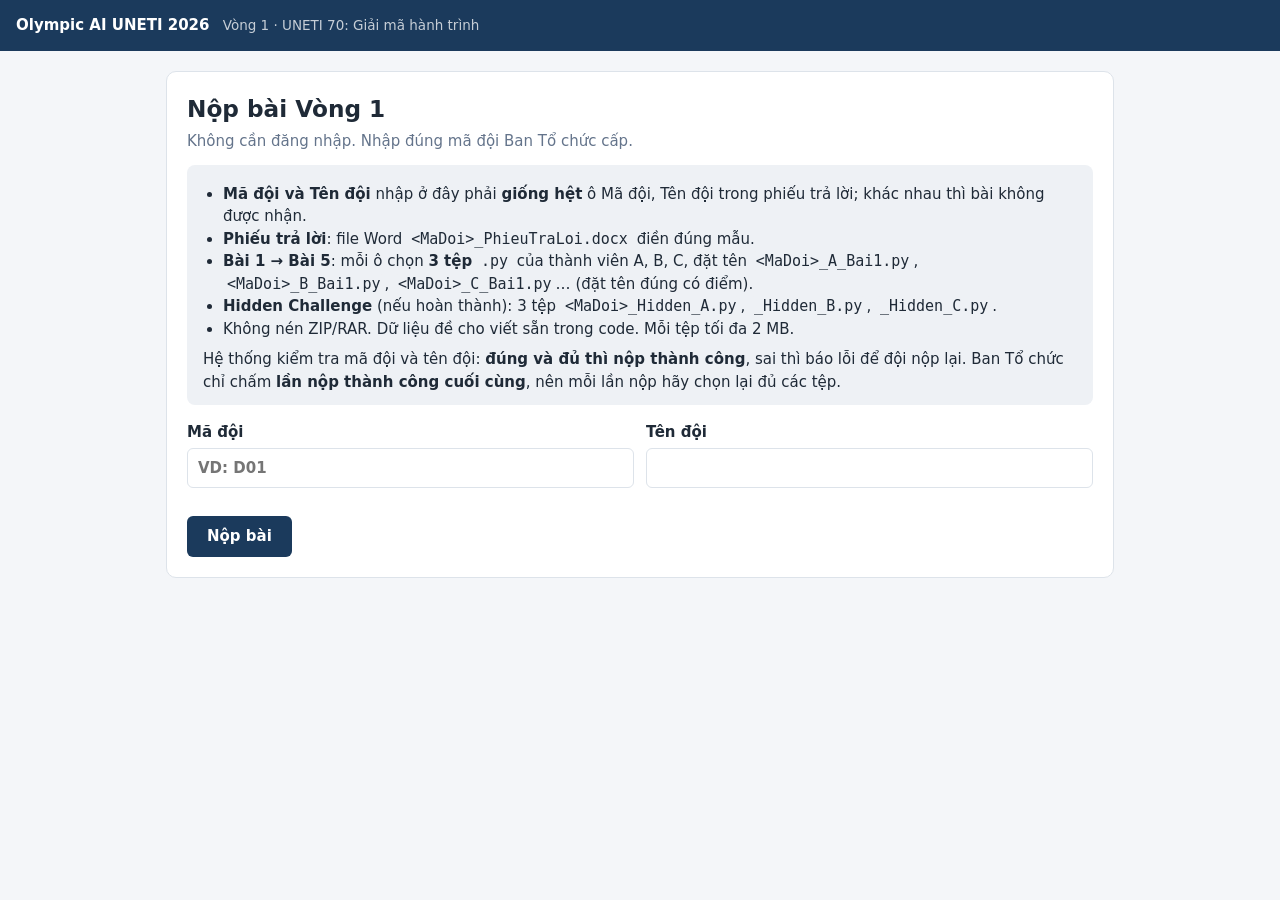
<file: apps_script/Index.html>
<!DOCTYPE html>
<html lang="vi">
<head>
  <base target="_top">
  <meta charset="utf-8">
  <style>
    :root { --nen: #f4f6f9; --the: #fff; --chu: #1f2a37; --phu: #64748b; --vien: #dde3ea; --chinh: #1b3a5c;
            --chinh-sang: #2b5a8a; --xanh: #15803d; --xanh-nen: #dcfce7; --do: #b91c1c; --do-nen: #fee2e2; --xam-nen: #eef1f5; }
    * { box-sizing: border-box; }
    body { margin: 0; background: var(--nen); color: var(--chu); font: 15px/1.5 system-ui, -apple-system, "Segoe UI", Roboto, sans-serif; }
    header { background: var(--chinh); color: #fff; padding: 14px 16px; font-weight: 700; }
    header span { font-weight: 400; opacity: .75; margin-left: 8px; font-size: .9em; }
    main { max-width: 980px; margin: 0 auto; padding: 20px 16px 48px; }
    .the { background: var(--the); border: 1px solid var(--vien); border-radius: 10px; padding: 20px; }
    h1 { font-size: 1.45rem; margin: 0 0 .25rem; }
    .phu { color: var(--phu); }
    .dau { display: flex; justify-content: space-between; gap: 16px; flex-wrap: wrap; margin-bottom: 12px; }
    .nhan { display: inline-block; padding: 1px 10px; border-radius: 999px; font-size: .82rem; font-weight: 600; }
    .nhan-xanh { background: var(--xanh-nen); color: var(--xanh); } .nhan-do { background: var(--do-nen); color: var(--do); }
    .huong-dan { background: var(--xam-nen); border-radius: 8px; padding: 12px 16px; margin-bottom: 16px; }
    .huong-dan ul { margin: 6px 0 8px; padding-left: 20px; }
    code { font-family: ui-monospace, Consolas, monospace; background: var(--xam-nen); padding: 1px 4px; border-radius: 4px; }
    fieldset { border: 0; padding: 0; margin: 0; display: flex; flex-direction: column; gap: 14px; }
    .luoi-2 { display: grid; grid-template-columns: repeat(auto-fit, minmax(260px, 1fr)); gap: 12px; }
    label { display: flex; flex-direction: column; gap: 4px; font-weight: 600; }
    input { font: inherit; padding: 8px 10px; border: 1px solid var(--vien); border-radius: 6px; width: 100%; }
    .cac-o { display: grid; grid-template-columns: repeat(auto-fit, minmax(280px, 1fr)); gap: 12px; }
    .o { border: 1px dashed var(--vien); border-radius: 8px; padding: 12px; background: #fbfcfd; }
    .o.phieu { border-color: var(--chinh-sang); background: #f5f9ff; }
    .o.co-loi { border-color: var(--do); background: #fff7f7; }
    .loi-file { color: var(--do); font-size: .88rem; } .loi-file:empty { display: none; }
    button { font: inherit; font-weight: 600; background: var(--chinh); color: #fff; border: 0; border-radius: 6px; padding: 9px 20px; cursor: pointer; }
    button:disabled { background: #94a3b8; cursor: not-allowed; }
    .tb { padding: 10px 14px; border-radius: 8px; margin-bottom: 16px; border: 1px solid; }
    .tb-ok { background: var(--xanh-nen); border-color: #86efac; color: #14532d; }
    .tb-loi { background: var(--do-nen); border-color: #fca5a5; color: #7f1d1d; }
    .tb ul { margin: 6px 0; padding-left: 20px; }
  </style>
</head>
<body>
<header>Olympic AI UNETI 2026 <span>Vòng 1 · UNETI 70: Giải mã hành trình</span></header>
<main>
  <div id="thong-bao"></div>
  <section class="the">
    <div class="dau">
      <div>
        <h1>Nộp bài Vòng 1</h1>
        <div class="phu">Không cần đăng nhập. Nhập đúng mã đội Ban Tổ chức cấp.</div>
      </div>
      <div id="trang-thai" style="text-align:right"></div>
    </div>

    <div class="huong-dan">
      <ul>
        <li><strong>Mã đội và Tên đội</strong> nhập ở đây phải <strong>giống hệt</strong> ô Mã đội, Tên đội trong phiếu trả lời; khác nhau thì bài không được nhận.</li>
        <li><strong>Phiếu trả lời</strong>: file Word <code>&lt;MaDoi&gt;_PhieuTraLoi.docx</code> điền đúng mẫu.</li>
        <li><strong>Bài 1 → Bài 5</strong>: mỗi ô chọn <strong>3 tệp</strong> <code>.py</code> của thành viên A, B, C, đặt tên
          <code>&lt;MaDoi&gt;_A_Bai1.py</code>, <code>&lt;MaDoi&gt;_B_Bai1.py</code>, <code>&lt;MaDoi&gt;_C_Bai1.py</code>… (đặt tên đúng có điểm).</li>
        <li><strong>Hidden Challenge</strong> (nếu hoàn thành): 3 tệp <code>&lt;MaDoi&gt;_Hidden_A.py</code>, <code>_Hidden_B.py</code>, <code>_Hidden_C.py</code>.</li>
        <li>Không nén ZIP/RAR. Dữ liệu đề cho viết sẵn trong code. Mỗi tệp tối đa 2 MB.</li>
      </ul>
      Hệ thống kiểm tra mã đội và tên đội: <strong>đúng và đủ thì nộp thành công</strong>, sai thì báo lỗi để đội nộp lại.
      Ban Tổ chức chỉ chấm <strong>lần nộp thành công cuối cùng</strong>, nên mỗi lần nộp hãy chọn lại đủ các tệp.
    </div>

    <form id="form-nop">
      <fieldset id="vung-nhap">
        <div class="luoi-2">
          <label>Mã đội <input id="ma-doi" required maxlength="30" pattern="[A-Za-z0-9_\-]+" placeholder="VD: D01"></label>
          <label>Tên đội <input id="ten-doi" required maxlength="100"></label>
        </div>
        <div class="cac-o" id="cac-o"></div>
        <div><button type="submit" id="nut-nop">Nộp bài</button></div>
      </fieldset>
    </form>
  </section>
</main>

<script>
  var TRANG_THAI = <?!= JSON.stringify(trangThai) ?>;
  var TOI_DA = 2 * 1024 * 1024;
  var TEN_BAI = {1: "Dấu mốc khởi đầu", 2: "Những con số kết nối", 3: "Nhịp sống công nghệ", 4: "Kết nối những chặng đường",
                 5: "Trí tuệ nhân tạo vươn xa"};
  var CAC_O = [{o: "phieu", nhan: "Phiếu trả lời", duoi: [".docx"], ghi_chu: "1 tệp .docx"}];
  for (var i = 1; i <= 5; i++) CAC_O.push({o: i, nhan: "Bài " + i + ". " + TEN_BAI[i], duoi: [".py"], nhieu: true, ghi_chu: "3 tệp .py (A, B, C)"});
  CAC_O.push({o: "hidden", nhan: "Hidden Challenge", duoi: [".py"], nhieu: true, ghi_chu: "3 tệp .py (A, B, C), không bắt buộc"});

  function $(id) { return document.getElementById(id); }
  function hienThoiGian(s) {
    if (!s) return "";
    var d = s.split("T"), n = d[0].split("-");
    return d[1] + " " + n[2] + "/" + n[1] + "/" + n[0];
  }
  function baoCao(loai, html) { $("thong-bao").innerHTML = '<div class="tb tb-' + loai + '">' + html + "</div>"; window.scrollTo(0, 0); }
  function thoat(s) { var d = document.createElement("div"); d.textContent = s; return d.innerHTML; }

  // Trạng thái nộp
  $("trang-thai").innerHTML = (TRANG_THAI.han ? "Hạn nộp: <strong>" + hienThoiGian(TRANG_THAI.han) + "</strong><br>" : "Chưa đặt hạn nộp<br>") +
    (TRANG_THAI.duoc ? '<span class="nhan nhan-xanh">Đang mở nộp</span>' : '<span class="nhan nhan-do">' + thoat(TRANG_THAI.ly_do) + "</span>");
  $("vung-nhap").disabled = !TRANG_THAI.duoc;

  // 7 ô nộp: phiếu, Bài 1..5 (mỗi ô 3 tệp), Hidden (3 tệp)
  CAC_O.forEach(function (c) {
    var div = document.createElement("div");
    div.className = "o" + (c.o === "phieu" ? " phieu" : "");
    div.innerHTML = '<label>' + c.nhan + ' <span class="phu">· ' + c.ghi_chu + '</span>' +
      '<input type="file" id="o-' + c.o + '" accept="' + c.duoi.join(",") + '"' + (c.o === "phieu" ? " required" : "") +
      (c.nhieu ? " multiple" : "") + '></label><div class="loi-file"></div><div class="phu da-chon"></div>';
    $("cac-o").appendChild(div);
    var input = div.querySelector("input");
    input.addEventListener("change", function () {
      var ds = Array.prototype.slice.call(input.files), loi = div.querySelector(".loi-file"), daChon = div.querySelector(".da-chon");
      loi.textContent = ""; daChon.textContent = ""; div.classList.remove("co-loi");
      if (!ds.length) return;
      var sai = ds.filter(function (f) { return !c.duoi.some(function (d) { return f.name.toLowerCase().slice(-d.length) === d; }); });
      if (sai.length) {
        loi.textContent = "Ô này chỉ nhận file " + c.duoi.join(" hoặc ") + " (đã chọn: " + sai.map(function (f) { return f.name; }).join(", ") + ")";
      } else if (c.nhieu && ds.length > 3) {
        loi.textContent = "Mỗi ô tối đa 3 tệp (A, B, C), đã chọn " + ds.length + " tệp.";
      } else if (ds.some(function (f) { return f.size > TOI_DA; })) {
        loi.textContent = "Có tệp quá 2 MB.";
      } else {
        if (c.nhieu) daChon.textContent = "Đã chọn: " + ds.map(function (f) { return f.name; }).join(", ");
        return;
      }
      input.value = ""; div.classList.add("co-loi");
    });
  });

  function docBase64(file) {
    return new Promise(function (ok, loi) {
      var r = new FileReader();
      r.onload = function () { ok(String(r.result).split(",")[1] || ""); };
      r.onerror = loi;
      r.readAsDataURL(file);
    });
  }

  $("form-nop").addEventListener("submit", function (e) {
    e.preventDefault();
    var chon = [];
    CAC_O.forEach(function (c) {
      Array.prototype.forEach.call($("o-" + c.o).files, function (f) { chon.push({o: c.o, f: f}); });
    });
    if (!chon.some(function (x) { return x.o !== "phieu"; })) { alert("Chưa chọn file bài làm nào."); return; }
    var nut = $("nut-nop");
    nut.disabled = true; nut.textContent = "Đang nộp…";
    Promise.all(chon.map(function (x) { return docBase64(x.f).then(function (b64) { return {o: x.o, ten: x.f.name, b64: b64}; }); }))
      .then(function (tep) {
        google.script.run
          .withSuccessHandler(function (kq) {
            nut.disabled = false; nut.textContent = "Nộp bài";
            if (kq.ok) {
              baoCao("ok", "<strong>Nộp thành công.</strong> Đã nhận bài của đội " + thoat(kq.ma_doi) + " – " + thoat(kq.ten_doi) +
                " lúc " + hienThoiGian(kq.thoi_gian) + ". Nếu cần sửa, cứ nộp lại trước hạn - Ban Tổ chức chấm lần nộp thành công cuối cùng.");
              $("form-nop").querySelectorAll("input[type=file]").forEach(function (i) { i.value = ""; });
              $("form-nop").querySelectorAll(".da-chon").forEach(function (d) { d.textContent = ""; });
            } else {
              baoCao("loi", "<strong>NỘP LỖI - bài chưa được nhận.</strong> Vui lòng sửa rồi nộp lại:<ul>" +
                kq.loi.map(function (x) { return "<li>" + thoat(x) + "</li>"; }).join("") + "</ul>");
            }
          })
          .withFailureHandler(function (err) {
            nut.disabled = false; nut.textContent = "Nộp bài";
            baoCao("loi", "<strong>Hệ thống đang bận, bài chưa được nhận.</strong> Vui lòng đợi vài giây rồi bấm Nộp lại. (" + thoat(String(err && err.message || err)) + ")");
          })
          .nopBai({ma_doi: $("ma-doi").value, ten_doi: $("ten-doi").value, tep: tep});
      });
  });
</script>
</body>
</html>
</file>
